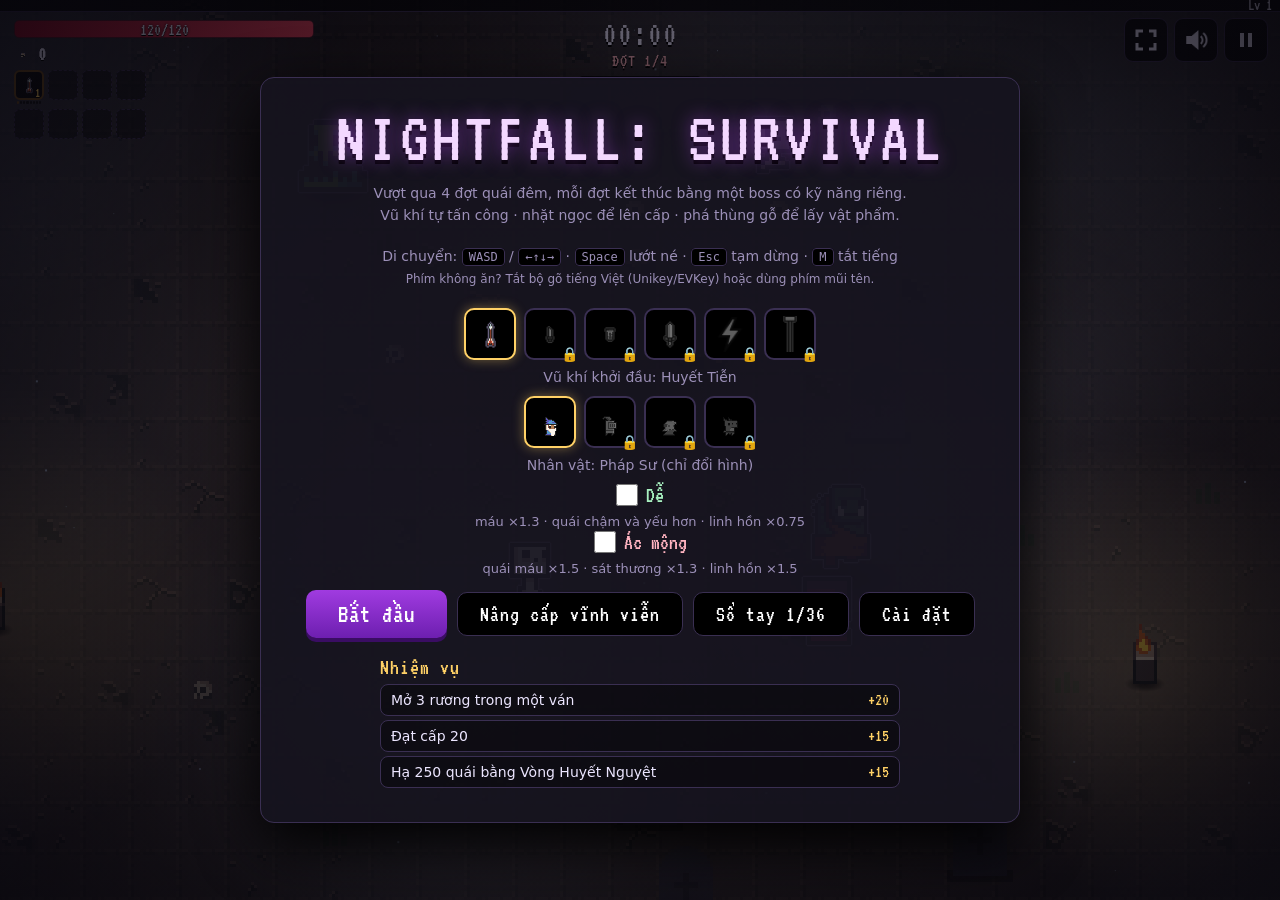
<file: index.html>
<!doctype html>
<html lang="vi">
<head>
<meta charset="utf-8">
<meta name="viewport" content="width=device-width,initial-scale=1,maximum-scale=1,user-scalable=no,viewport-fit=cover">
<meta name="theme-color" content="#0b0a12">
<title>Nightfall: Survival</title>
<link rel="manifest" href="manifest.webmanifest">
<link rel="icon" href="assets/icon-192.png">
<link rel="apple-touch-icon" href="assets/icon-192.png">
<script>
  // PHIÊN BẢN: đổi MỘT chỗ này sau mỗi lần sửa JS/CSS (thêm ?v=… vào mọi file để trình duyệt không dùng bản cũ)
  window.VER = 'v8h';
  document.write('<link rel="stylesheet" href="css/game.css?v=' + VER + '">');
</script>
</head>
<body>
<canvas id="cv"></canvas>
<div id="lowhp"></div>
<div id="cineTop"></div><div id="cineBot"></div>

<div id="hud">
  <div id="xpbar"><div id="xpfill"></div><div id="lvl">Lv 1</div></div>
  <div id="topleft">
    <div id="hpbar"><div id="hpfill"></div><span id="hpTxt">120/120</span></div>
    <div id="stats"><span class="ico" data-icon="ui_kill"></span><b id="killTxt">0</b></div>
    <div id="owned"><div class="row" id="ownedW"></div><div class="row" id="ownedP"></div></div>
  </div>
  <div id="center">
    <div id="timer">00:00</div>
    <div id="waveTxt">ĐỢT 1/4</div>
    <div id="waveBar"><i id="waveFill"></i></div>
  </div>
  <div id="btns">
    <button class="icon" id="fsBtn" tabindex="-1" title="Toàn màn hình" aria-label="Toàn màn hình"><span class="ico" data-icon="ui_fs"></span></button>
    <button class="icon" id="muteBtn" tabindex="-1" title="Tắt/bật âm (M)" aria-label="Tắt/bật âm"><span class="ico" data-icon="ui_sound"></span></button>
    <button class="icon" id="pauseBtn" tabindex="-1" title="Tạm dừng (Esc)" aria-label="Tạm dừng"><span class="ico" data-icon="ui_pause"></span></button>
  </div>
  <div id="buffs"></div>
  <div id="banner"></div>
  <div id="bossbar"><div class="nm" id="bossName"></div><div class="bar"><div id="bossghost"></div><div id="bossfill"></div></div></div>
  <div id="bossCard"><b></b><i></i><span></span></div>
  <div id="waveCard"><span></span><b></b><i></i></div>
  <div id="combo"><b id="comboN"></b><i id="comboBar"></i></div>
  <div id="toasts" aria-live="polite"></div>
  <div id="fps"></div>
</div>
<div id="joy"><div id="knob"></div></div>
<button id="dashBtn" tabindex="-1" aria-label="Lướt né"><span>LƯỚT</span></button>

<div class="overlay show" id="menu">
  <div class="panel">
    <h1 class="intro">NIGHTFALL: SURVIVAL</h1>
    <p class="sub">Vượt qua 4 đợt quái đêm, mỗi đợt kết thúc bằng một boss có kỹ năng riêng.<br>
      Vũ khí tự tấn công · nhặt ngọc để lên cấp · phá thùng gỗ để lấy vật phẩm.</p>
    <p class="sub kbd-hint">Di chuyển: <kbd>WASD</kbd> / <kbd>←↑↓→</kbd> · <kbd>Space</kbd> lướt né · <kbd>Esc</kbd> tạm dừng · <kbd>M</kbd> tắt tiếng<br>
      <small>Phím không ăn? Tắt bộ gõ tiếng Việt (Unikey/EVKey) hoặc dùng phím mũi tên.</small></p>
    <p class="sub touch-hint">Kéo ngón tay trên màn hình để di chuyển. Nút tròn bên phải để lướt né.</p>
    <div class="startpick" id="startPick" role="radiogroup" aria-label="Vũ khí khởi đầu"></div>
    <p class="sub hint" id="startHint" aria-live="polite"></p>
    <div class="startpick" id="skinPick" role="radiogroup" aria-label="Nhân vật"></div>
    <p class="sub hint" id="skinHint" aria-live="polite"></p>
    <label class="nmtoggle easy" id="easyWrap"><input type="checkbox" id="optEasy"> <span>Dễ</span> <small>máu ×1.3 · quái chậm và yếu hơn · linh hồn ×0.75</small></label>
    <label class="nmtoggle" id="nmWrap" hidden><input type="checkbox" id="optNm"> <span>Ác mộng</span> <small>quái máu ×1.5 · sát thương ×1.3 · linh hồn ×1.5</small></label>
    <div class="menubtns"><button class="btn" id="startBtn">Bắt đầu</button><button class="btn ghost" id="metaBtn">Nâng cấp vĩnh viễn</button><button class="btn ghost" id="bookBtn">Sổ tay</button><button class="btn ghost" id="setBtn">Cài đặt</button></div>
    <p class="sub souls" id="soulTxt"></p>
    <div class="missions" id="mList" aria-label="Nhiệm vụ"></div>
    <p class="sub" id="bestTxt" style="margin-bottom:0"></p>
  </div>
</div>

<div class="overlay" id="settings">
  <div class="panel">
    <h2>Cài đặt</h2>
    <div id="setBody"></div>
    <div class="menubtns"><button class="btn ghost" id="setBack">Quay lại</button></div>
  </div>
</div>

<div class="overlay" id="meta">
  <div class="panel wide">
    <h2>Nâng cấp vĩnh viễn</h2>
    <p class="sub souls">Linh hồn: <b id="mSouls">0</b></p>
    <div class="metagrid" id="metaGrid"></div>
    <div class="menubtns"><button class="btn ghost" id="metaBack">Quay lại</button><button class="linkbtn" id="metaReset" type="button">Đặt lại</button></div>
  </div>
</div>

<div class="overlay" id="chestCere" aria-live="polite">
  <div class="cere">
    <div class="beam"></div>
    <canvas id="cereCv" width="96" height="96"></canvas>
    <div class="slots" id="cereSlots"></div>
    <h2>Rương báu!</h2>
    <p class="sub">Bấm phím bất kỳ hoặc chạm để bỏ qua</p>
  </div>
</div>

<div class="overlay" id="book">
  <div class="panel wide">
    <h2>Sổ tay</h2>
    <p class="sub" id="bookCount"></p>
    <div id="bookGrid" class="bookgrid"></div>
    <div class="menubtns"><button class="btn ghost" id="bookBack">Quay lại</button></div>
  </div>
</div>

<div class="overlay" id="levelup">
  <div class="panel">
    <h2 id="luTitle">Lên cấp!</h2>
    <p class="sub kbd-hint" style="margin:0">Chọn một nâng cấp (phím <kbd>1</kbd> <kbd>2</kbd> <kbd>3</kbd> · <kbd>R</kbd> đổi thẻ)</p>
    <div class="cards" id="cards"></div>
    <button class="btn ghost" id="rerollBtn">Đổi thẻ (2)</button>
  </div>
</div>

<div class="overlay" id="paused">
  <div class="panel wide">
    <h2>Tạm dừng</h2>
    <p class="sub kbd-hint">Nhấn <kbd>Esc</kbd> để chơi tiếp</p>
    <div class="pausegrid">
      <section><h3>Trang bị</h3><div id="pEquip" class="equip"></div></section>
      <section><h3>Chỉ số</h3><dl id="pStats" class="statlist"></dl></section>
      <section class="wide"><h3>Nhiệm vụ</h3><div id="pMissions" class="missions"></div></section>
      <section class="wide"><div id="pDmg" class="dmglist"></div></section>
      <section id="optBox"><h3>Cài đặt</h3>
        <label class="opt vol">Nhạc <input type="range" id="optMusic" min="0" max="100" step="5"> <output id="optMusicV"></output></label>
        <label class="opt vol">Hiệu ứng <input type="range" id="optSfx" min="0" max="100" step="5"> <output id="optSfxV"></output></label>
        <label class="opt vol">Độ đậm hiệu ứng <input type="range" id="optFx" min="40" max="100" step="10"> <output id="optFxV"></output></label>
        <label class="opt"><input type="checkbox" id="optShake"> Rung màn hình</label>
        <label class="opt"><input type="checkbox" id="optDmgNum"> Số sát thương</label>
        <label class="opt"><input type="checkbox" id="optNoFlash"> Giảm loé màn</label>
        <label class="opt"><input type="checkbox" id="optClear"> Dễ nhìn (viền trắng vùng nguy hiểm)</label>
        <label class="opt"><input type="checkbox" id="optBig"> Chữ lớn</label>
        <label class="opt"><input type="checkbox" id="optLight"> Ánh sáng đêm</label>
      </section>
    </div>
    <button class="btn" id="resumeBtn">Chơi tiếp</button>
  </div>
</div>

<div class="overlay" id="over">
  <div class="panel endp" id="overPanel">
    <h2 id="overTitle" class="stg" data-k="title">Bạn đã gục ngã</h2>
    <div id="rGoals" class="goals stg" data-k="goals"></div>
    <div id="rTimeline" class="timeline stg" data-k="timeline"></div>
    <div class="result stg" data-k="stats">
      <div id="sWave"><b id="rWave">1</b><span>Đợt</span><small></small></div>
      <div id="sTime"><b id="rTime">0:00</b><span>Thời gian</span><small></small></div>
      <div id="sLvl"><b id="rLvl">1</b><span>Cấp</span><small></small></div>
      <div id="sKills"><b id="rKills">0</b><span>Quái hạ</span><small></small></div>
    </div>
    <div id="rDmg" class="dmglist stg" data-k="dmg"></div>
    <div class="stg" data-k="souls">
      <p class="souls gain" id="rSouls" aria-live="polite"></p>
      <p class="sub unlock" id="rUnlock"></p>
      <p class="sub" id="rBest"></p>
    </div>
    <div class="menubtns stg" data-k="btns"><button class="btn" id="againBtn">Chơi lại <kbd class="kbd-hint">R</kbd></button><button class="btn ghost" id="endlessBtn" hidden>Tiếp tục (vô tận)</button><button class="btn ghost" id="menuBtn">Menu</button></div>
  </div>
</div>

<script>
  // Thứ tự nạp quan trọng (script thường, dùng chung phạm vi toàn cục). document.write giữ đúng thứ tự, chạy cả trên file://
  for (const f of ['util', 'atlas', 'fx-atlas', 'data', 'audio', 'render', 'game', 'input', 'icons', 'ui-hud', 'ui-menu', 'ui-cards', 'ui-end', 'ui'])
    document.write('<script src="js/' + f + '.js?v=' + VER + '"><\/script>');
</script>
</body>
</html>
</file>
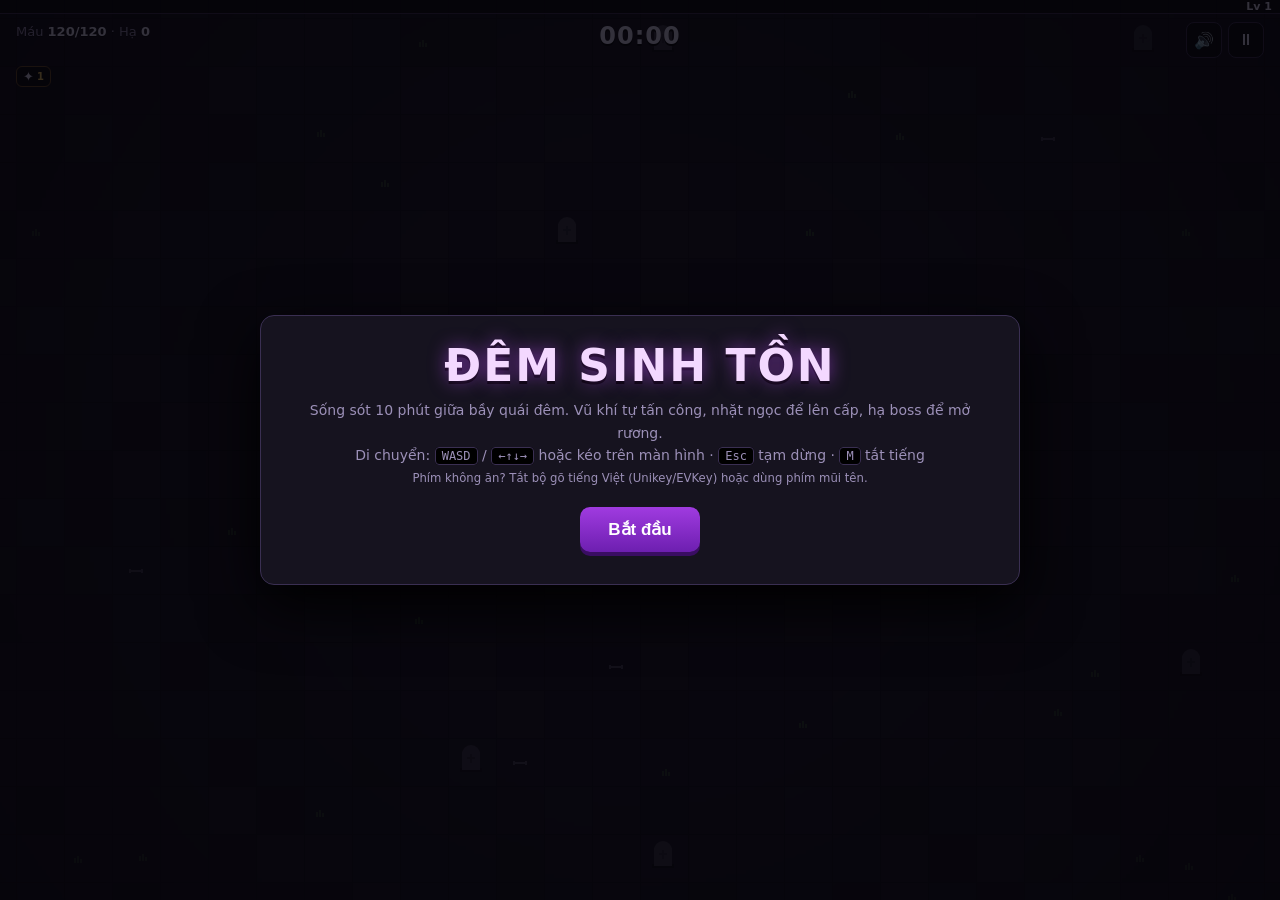
<file: index.backup-g0.html>
<!doctype html>
<html lang="vi">
<head>
<meta charset="utf-8">
<meta name="viewport" content="width=device-width,initial-scale=1,maximum-scale=1,user-scalable=no">
<title>Đêm Sinh Tồn</title>
<style>
:root{
  --bg:#0b0a12; --panel:#16131f; --card:#1f1a2c; --line:#3a2f52;
  --text:#ece6ff; --muted:#9c90b8; --accent:#c04dff; --hp:#e0405a; --xp:#4dc3ff; --gold:#ffd166;
}
*{box-sizing:border-box;margin:0;padding:0}
html,body{height:100%;background:var(--bg);color:var(--text);font-family:system-ui,"Segoe UI",Roboto,sans-serif;overflow:hidden;touch-action:none;user-select:none;-webkit-user-select:none}
canvas{display:block;position:fixed;inset:0;width:100vw;height:100vh}
#hud{position:fixed;inset:0;pointer-events:none;z-index:2}
#xpbar{position:absolute;top:0;left:0;right:0;height:14px;background:#000b;border-bottom:1px solid var(--line)}
#xpfill{height:100%;width:0;background:linear-gradient(90deg,#2a6cff,var(--xp));transition:width .1s}
#lvl{position:absolute;top:0;right:8px;font-size:11px;line-height:14px;font-weight:700;text-shadow:0 1px 0 #000}
#timer{position:absolute;top:22px;left:50%;transform:translateX(-50%);font-size:24px;font-weight:800;letter-spacing:1px;text-shadow:0 2px 0 #000;font-variant-numeric:tabular-nums}
#stats{position:absolute;top:22px;left:16px;font-size:13px;color:var(--muted);line-height:1.5;text-shadow:0 1px 0 #000}
#stats b{color:var(--text);font-variant-numeric:tabular-nums}
#owned{position:absolute;top:66px;left:16px;display:flex;flex-direction:column;gap:4px}
#owned .row{display:flex;flex-wrap:wrap;gap:4px;max-width:60vw}
.chip{display:inline-flex;align-items:center;gap:3px;background:#000a;border:1px solid var(--line);border-radius:6px;padding:2px 6px;font-size:13px}
.chip.w{border-color:#6d4a20}
.chip i{font-style:normal;font-size:10px;color:var(--gold);font-weight:700}
#fps{position:absolute;bottom:8px;left:8px;font-size:11px;color:var(--muted);display:none}
#btns{position:absolute;top:22px;right:16px;display:flex;gap:6px;pointer-events:auto}
.icon{width:36px;height:36px;border-radius:8px;border:1px solid var(--line);background:#000a;color:var(--text);font-size:16px;cursor:pointer}
.icon:hover{border-color:var(--accent)}
#bossbar{position:absolute;bottom:26px;left:50%;transform:translateX(-50%);width:min(440px,80vw);display:none;text-align:center}
#bossbar .nm{font-size:13px;font-weight:800;letter-spacing:1px;color:#ff8da0;text-shadow:0 1px 0 #000;margin-bottom:4px}
#bossbar .bar{height:10px;background:#000c;border:1px solid #5a1a2e;border-radius:6px;overflow:hidden}
#bossfill{height:100%;width:100%;background:linear-gradient(90deg,#8a1030,#ff3b5c)}
#banner{position:absolute;top:28%;left:0;right:0;text-align:center;font-size:clamp(20px,4.5vw,34px);font-weight:900;letter-spacing:2px;color:#ffd6de;text-shadow:0 0 18px #ff2a5088,0 3px 0 #000;opacity:0;padding:0 16px}
#banner.show{animation:bannerA 2.4s ease forwards}
@keyframes bannerA{0%{opacity:0;transform:scale(1.25)}12%{opacity:1;transform:scale(1)}75%{opacity:1}100%{opacity:0}}
.overlay{position:fixed;inset:0;display:none;align-items:center;justify-content:center;background:#05040acc;padding:16px;z-index:5}
.overlay.show{display:flex}
.panel{background:var(--panel);border:1px solid var(--line);border-radius:14px;padding:24px;max-width:760px;width:100%;max-height:100%;overflow:auto;text-align:center;box-shadow:0 20px 60px #000}
h1{font-size:clamp(28px,6vw,44px);letter-spacing:2px;color:#f3d8ff;text-shadow:0 0 18px #c04dff88,0 3px 0 #000}
h2{font-size:26px;margin-bottom:4px}
.sub{color:var(--muted);margin:8px 0 18px;line-height:1.6;font-size:14px}
kbd{background:#000;border:1px solid var(--line);border-radius:4px;padding:1px 6px;font-size:12px}
.btn{display:inline-block;background:linear-gradient(180deg,#a03be0,#6d1fb0);color:#fff;border:0;border-radius:10px;padding:12px 28px;font-size:17px;font-weight:700;cursor:pointer;box-shadow:0 4px 0 #3a0d63}
.btn:hover{filter:brightness(1.15)}
.btn:active{transform:translateY(2px);box-shadow:0 2px 0 #3a0d63}
.cards{display:grid;grid-template-columns:repeat(auto-fit,minmax(190px,1fr));gap:12px;margin-top:16px}
.card{background:var(--card);border:2px solid var(--line);border-radius:12px;padding:16px;cursor:pointer;text-align:left;color:var(--text);font:inherit;transition:transform .1s,border-color .1s}
.card:hover,.card:focus-visible{border-color:var(--accent);transform:translateY(-3px);outline:none}
.card.weapon{border-color:#5a3d1c}
.card.weapon:hover,.card.weapon:focus-visible{border-color:var(--gold)}
.card .top{display:flex;align-items:center;gap:10px;margin-bottom:8px}
.card .ic{width:40px;height:40px;border-radius:10px;background:#000;border:1px solid var(--line);display:grid;place-items:center;font-size:20px}
.card .nm{font-weight:700}
.card .lv{font-size:12px;color:var(--gold)}
.card .lv.new{color:#5cff9d}
.card .ds{font-size:14px;color:var(--muted);line-height:1.45}
.card .key{float:right;font-size:11px;color:var(--muted)}
.result{display:grid;grid-template-columns:repeat(3,1fr);gap:8px;margin:16px 0 20px}
.result div{background:var(--card);border:1px solid var(--line);border-radius:10px;padding:10px}
.result b{display:block;font-size:22px}
.result span{font-size:12px;color:var(--muted)}
#joy{position:fixed;width:120px;height:120px;margin:-60px 0 0 -60px;border-radius:50%;border:2px solid #ffffff30;background:#ffffff0d;display:none;pointer-events:none;z-index:3}
#knob{position:absolute;left:50%;top:50%;width:48px;height:48px;margin:-24px 0 0 -24px;border-radius:50%;background:#ffffff40}
@media (max-width:520px){#stats{font-size:12px}#timer{font-size:20px;top:20px}#owned{top:60px}}
</style>
</head>
<body>
<canvas id="cv"></canvas>

<div id="hud">
  <div id="xpbar"><div id="xpfill"></div><div id="lvl">Lv 1</div></div>
  <div id="timer">00:00</div>
  <div id="stats">Máu <b id="hpTxt">100</b> · Hạ <b id="killTxt">0</b></div>
  <div id="owned"><div class="row" id="ownedW"></div><div class="row" id="ownedP"></div></div>
  <div id="btns">
    <button class="icon" id="muteBtn" tabindex="-1" title="Tắt/bật âm (M)">🔊</button>
    <button class="icon" id="pauseBtn" tabindex="-1" title="Tạm dừng (Esc)">⏸</button>
  </div>
  <div id="banner"></div>
  <div id="bossbar"><div class="nm" id="bossName">CHÚA TỂ BÓNG ĐÊM</div><div class="bar"><div id="bossfill"></div></div></div>
  <div id="fps"></div>
</div>
<div id="joy"><div id="knob"></div></div>

<div class="overlay show" id="menu">
  <div class="panel">
    <h1>ĐÊM SINH TỒN</h1>
    <p class="sub">Sống sót 10 phút giữa bầy quái đêm. Vũ khí tự tấn công, nhặt ngọc để lên cấp, hạ boss để mở rương.<br>
      Di chuyển: <kbd>WASD</kbd> / <kbd>←↑↓→</kbd> hoặc kéo trên màn hình · <kbd>Esc</kbd> tạm dừng · <kbd>M</kbd> tắt tiếng<br>
      <small>Phím không ăn? Tắt bộ gõ tiếng Việt (Unikey/EVKey) hoặc dùng phím mũi tên.</small></p>
    <button class="btn" id="startBtn">Bắt đầu</button>
    <p class="sub" id="bestTxt" style="margin-bottom:0"></p>
  </div>
</div>

<div class="overlay" id="levelup">
  <div class="panel">
    <h2 id="luTitle">Lên cấp!</h2>
    <p class="sub" style="margin:0">Chọn một nâng cấp (phím <kbd>1</kbd> <kbd>2</kbd> <kbd>3</kbd>)</p>
    <div class="cards" id="cards"></div>
  </div>
</div>

<div class="overlay" id="paused">
  <div class="panel" style="max-width:360px">
    <h2>Tạm dừng</h2>
    <p class="sub">Nhấn <kbd>Esc</kbd> để chơi tiếp</p>
    <button class="btn" id="resumeBtn">Chơi tiếp</button>
  </div>
</div>

<div class="overlay" id="over">
  <div class="panel" style="max-width:480px">
    <h2 id="overTitle">Bạn đã gục ngã</h2>
    <div class="result">
      <div><b id="rTime">0:00</b><span>Sống sót</span></div>
      <div><b id="rLvl">1</b><span>Cấp</span></div>
      <div><b id="rKills">0</b><span>Quái hạ</span></div>
    </div>
    <p class="sub" id="rBest"></p>
    <button class="btn" id="againBtn">Chơi lại</button>
  </div>
</div>

<script>
'use strict';
/* =========================================================
   CẤU HÌNH & DỮ LIỆU  (chỉnh cân bằng game ở đây)
   ========================================================= */
const CFG = {
  player: { hp: 120, speed: 150, radius: 12, iframe: 0.6, magnet: 100 },
  spawn: { maxEnemies: 450, ringPad: 80 },
  hpScalePerMin: 0.35,   // máu quái +35% mỗi phút
  dmgScalePerMin: 0.10,  // sát thương quái +10% mỗi phút
  xpFor: l => Math.floor(2 + l * 2.5 + l * l * 0.3),
  winTime: 600,          // sống đủ 10 phút là thắng
  heartChance: 0.015,    // tỉ lệ rơi tim hồi máu
  gemCap: 400, textCap: 160, partCap: 700,
  step: 1 / 60, grid: 64, tile: 48,
};

/* Manifest asset cho v2: điền vào là sprite tự thay hình vẽ code.
   Ví dụ: player: { src:'assets/sprites/player.png', fw:16, fh:16, frames:4, fps:8, scale:2 } */
const ASSETS = {};

const ENEMIES = {
  bat:      { hp: 5,   speed: 105, dmg: 6,  r: 9,  xp: 1, mass: 0.6, color: '#8a62b4' },
  slime:    { hp: 14,  speed: 50,  dmg: 9,  r: 12, xp: 2, mass: 1.4, color: '#4fbf5a' },
  skeleton: { hp: 26,  speed: 72,  dmg: 12, r: 11, xp: 3, mass: 1.0, color: '#e8e2d0' },
  ghost:    { hp: 18,  speed: 62,  dmg: 8,  r: 11, xp: 4, mass: 0.8, color: '#9fd8ff', cap: 6, ranged: { range: 200, cd: 3.4, speed: 150, dmg: 6 } },
  golem:    { hp: 95,  speed: 38,  dmg: 14, r: 18, xp: 8, mass: 4,   color: '#8a7a68' },
  boss:     { hp: 450, speed: 58,  dmg: 20, r: 28, xp: 0, mass: 25,  color: '#d0304a', boss: true, shot: { n: 12, speed: 135, dmg: 9, cd: 3.6, cdRage: 2.6 } },
};

const WAVES = [
  { t: 0,   rate: 0.7, mix: { bat: 1 } },
  { t: 20,  rate: 1.1, mix: { bat: 3, slime: 1 } },
  { t: 50,  rate: 1.7, mix: { bat: 2, slime: 2 } },
  { t: 90,  rate: 2.2, mix: { bat: 2, slime: 2, skeleton: 1 } },
  { t: 120, rate: 2.8, mix: { bat: 2, slime: 2, skeleton: 2, ghost: 1 } },
  { t: 180, rate: 3.6, mix: { bat: 2, slime: 1, skeleton: 3, ghost: 1, golem: 1 } },
  { t: 240, rate: 4.3, mix: { bat: 2, skeleton: 3, ghost: 2, golem: 1 } },
  { t: 330, rate: 5.2, mix: { bat: 3, slime: 1, skeleton: 3, ghost: 2, golem: 2 } },
  { t: 420, rate: 6.2, mix: { bat: 3, skeleton: 4, ghost: 2, golem: 2 } },
  { t: 510, rate: 7.5, mix: { bat: 4, skeleton: 4, ghost: 3, golem: 3 } },
];

const EVENTS = [
  { t: 75,  kind: 'swarm',  type: 'bat',      n: 25, msg: 'Bầy dơi kéo đến!' },
  { t: 150, kind: 'boss',                             msg: 'Chúa Tể Bóng Đêm xuất hiện!' },
  { t: 210, kind: 'circle', type: 'slime',    n: 36, msg: 'Bị bao vây!' },
  { t: 270, kind: 'swarm',  type: 'bat',      n: 45, msg: 'Bầy dơi kéo đến!' },
  { t: 300, kind: 'boss',                             msg: 'Chúa Tể Bóng Đêm trở lại!' },
  { t: 360, kind: 'circle', type: 'skeleton', n: 40, msg: 'Bị bao vây!' },
  { t: 400, kind: 'swarm',  type: 'skeleton', n: 50, msg: 'Đội quân xương trỗi dậy!' },
  { t: 450, kind: 'boss',                             msg: 'Chúa Tể Bóng Đêm nổi giận!' },
  { t: 500, kind: 'circle', type: 'golem',    n: 24, msg: 'Vòng vây đá!' },
  { t: 540, kind: 'swarm',  type: 'bat',      n: 80, msg: 'Màn đêm cuối cùng!' },
  { t: 570, kind: 'boss',                             msg: 'Trận chiến cuối!' },
];

/* ---------- Vũ khí: mỗi vũ khí có base, 7 cấp nâng và hàm update ---------- */
const WEAPONS = {
  bolt: {
    name: 'Huyết Tiễn', icon: '✦', desc: 'Bắn tiễn vào quái gần nhất',
    base: { dmg: 8, cd: 0.7, count: 1, pierce: 1, speed: 420, life: 1.3, r: 5, range: 520 },
    levels: [
      { d: '+1 tiễn',                        f: s => s.count++ },
      { d: '+40% sát thương',                f: s => s.dmg *= 1.4 },
      { d: 'Xuyên thêm 1 quái',              f: s => s.pierce++ },
      { d: '+1 tiễn',                        f: s => s.count++ },
      { d: '-20% hồi chiêu',                 f: s => s.cd *= 0.8 },
      { d: '+40% sát thương, bay nhanh hơn', f: s => { s.dmg *= 1.4; s.speed *= 1.2; } },
      { d: '+1 tiễn, xuyên thêm 1',          f: s => { s.count++; s.pierce++; } },
    ],
    update(w, p, dt) {
      w.timer -= dt; if (w.timer > 0) return;
      const targets = nearestEnemies(p.x, p.y, w.count, w.range);
      if (!targets.length) { w.timer = 0.1; return; }
      w.timer = w.cd * p.mCd;
      for (let i = 0; i < w.count; i++) {
        const t = targets[i % targets.length], extra = Math.floor(i / targets.length);
        const ang = Math.atan2(t.y - p.y, t.x - p.x) + (extra ? (extra % 2 ? 1 : -1) * Math.ceil(extra / 2) * 0.18 : 0);
        fireBullet('bolt', p.x, p.y - 4, ang, w.speed, w.life, w.dmg * p.mDmg, w.pierce, w.r * Math.sqrt(p.mArea), 1);
      }
      SFX.play('shoot');
    },
  },
  orbit: {
    name: 'Vòng Huyết Nguyệt', icon: '◐', desc: 'Cầu máu xoay quanh người, chém quái chạm phải',
    base: { dmg: 6, count: 2, radius: 62, spin: 3, r: 8, hitCd: 0.45, ang: 0 },
    levels: [
      { d: '+1 cầu',                          f: s => s.count++ },
      { d: '+30% sát thương',                 f: s => s.dmg *= 1.3 },
      { d: '+20% bán kính và tốc độ xoay',    f: s => { s.radius *= 1.2; s.spin *= 1.2; } },
      { d: '+1 cầu',                          f: s => s.count++ },
      { d: '+30% sát thương',                 f: s => s.dmg *= 1.3 },
      { d: '+1 cầu',                          f: s => s.count++ },
      { d: '+40% sát thương, xoay nhanh hơn', f: s => { s.dmg *= 1.4; s.spin *= 1.25; } },
    ],
    update(w, p, dt) {
      w.ang += w.spin * dt;
      const R = w.radius * p.mArea, r = w.r * Math.sqrt(p.mArea);
      for (let i = 0; i < w.count; i++) {
        const a = w.ang + i * TAU / w.count, ox = p.x + Math.cos(a) * R, oy = p.y + Math.sin(a) * R;
        G.grid.query(ox, oy, r + 30, tmp);
        for (let j = 0; j < tmp.length; j++) {
          const e = tmp[j];
          if (e.dead || e.orbCd > 0) continue;
          const rr = e.r + r;
          if ((e.x - ox) ** 2 + (e.y - oy) ** 2 < rr * rr) {
            e.orbCd = w.hitCd; hitEnemy(e, w.dmg * p.mDmg, e.x - p.x, e.y - p.y, 0.7); SFX.play('orb');
          }
        }
      }
    },
  },
  lightning: {
    name: 'Lôi Phạt', icon: '⚡', desc: 'Sét đánh ngẫu nhiên vào quái, gây sát thương vùng',
    base: { dmg: 14, cd: 2.2, count: 1, aoe: 32 },
    levels: [
      { d: '+1 tia sét',      f: s => s.count++ },
      { d: '+30% sát thương', f: s => s.dmg *= 1.3 },
      { d: '-15% hồi chiêu',  f: s => s.cd *= 0.85 },
      { d: '+1 tia sét',      f: s => s.count++ },
      { d: '+40% vùng nổ',    f: s => s.aoe *= 1.4 },
      { d: '+1 tia sét',      f: s => s.count++ },
      { d: '+50% sát thương', f: s => s.dmg *= 1.5 },
    ],
    update(w, p, dt) {
      w.timer -= dt; if (w.timer > 0) return;
      const cands = lightCands; cands.length = 0;
      for (const e of G.enemies.items) if (!e.dead && Math.abs(e.x - p.x) < W / 2 && Math.abs(e.y - p.y) < H / 2) cands.push(e);
      if (!cands.length) { w.timer = 0.2; return; }
      w.timer = w.cd * p.mCd;
      for (let i = 0; i < w.count; i++) {
        const t = cands[Math.floor(Math.random() * cands.length)];
        strike(t.x, t.y, w.dmg * p.mDmg, w.aoe * p.mArea);
      }
    },
  },
  knife: {
    name: 'Dao Bạc', icon: '†', desc: 'Ném dao theo hướng di chuyển, xuyên qua quái',
    base: { dmg: 6, cd: 0.55, count: 1, pierce: 2, speed: 540, life: 0.8, r: 4 },
    levels: [
      { d: '+1 dao',            f: s => s.count++ },
      { d: '+30% sát thương',   f: s => s.dmg *= 1.3 },
      { d: '+1 dao',            f: s => s.count++ },
      { d: 'Xuyên thêm 2 quái', f: s => s.pierce += 2 },
      { d: '-20% hồi chiêu',    f: s => s.cd *= 0.8 },
      { d: '+1 dao',            f: s => s.count++ },
      { d: '+40% sát thương',   f: s => s.dmg *= 1.4 },
    ],
    update(w, p, dt) {
      w.timer -= dt; if (w.timer > 0) return;
      w.timer = w.cd * p.mCd;
      const ang = Math.atan2(p.dirY, p.dirX), nx = -Math.sin(ang), ny = Math.cos(ang);
      for (let i = 0; i < w.count; i++) {
        const off = (i - (w.count - 1) / 2) * 9;
        fireBullet('knife', p.x + nx * off, p.y + ny * off, ang, w.speed, w.life, w.dmg * p.mDmg, w.pierce, w.r, 0.5);
      }
      SFX.play('knife');
    },
  },
  aura: {
    name: 'Hào Quang Độc', icon: '☣', desc: 'Vùng độc quanh người, gây sát thương liên tục',
    base: { dmg: 3, radius: 55, tick: 0.5, slow: 0.1, pulse: 0 },
    levels: [
      { d: '+20% bán kính',                 f: s => s.radius *= 1.2 },
      { d: '+2 sát thương',                 f: s => s.dmg += 2 },
      { d: 'Gây sát thương nhanh hơn 15%',  f: s => s.tick *= 0.85 },
      { d: '+20% bán kính',                 f: s => s.radius *= 1.2 },
      { d: '+3 sát thương',                 f: s => s.dmg += 3 },
      { d: '+20% bán kính',                 f: s => s.radius *= 1.2 },
      { d: 'Làm chậm quái 35%',             f: s => s.slow = 0.35 },
    ],
    update(w, p, dt) { w.pulse += dt; }, // sát thương xử lý trong updateEnemies (tiết kiệm 1 vòng duyệt)
  },
  nova: {
    name: 'Sóng Xung Kích', icon: '◉', desc: 'Định kỳ phát sóng đẩy lùi quái xung quanh',
    base: { dmg: 12, cd: 3.5, maxR: 110, kb: 3.5, count: 1 },
    levels: [
      { d: '+25% bán kính',              f: s => s.maxR *= 1.25 },
      { d: '+30% sát thương',            f: s => s.dmg *= 1.3 },
      { d: '-15% hồi chiêu',             f: s => s.cd *= 0.85 },
      { d: '+25% bán kính',              f: s => s.maxR *= 1.25 },
      { d: '+40% sát thương',            f: s => s.dmg *= 1.4 },
      { d: 'Phát 2 sóng liên tiếp',      f: s => s.count = 2 },
      { d: '+50% sát thương và lực đẩy', f: s => { s.dmg *= 1.5; s.kb *= 1.5; } },
    ],
    update(w, p, dt) {
      w.timer -= dt; if (w.timer > 0) return;
      w.timer = w.cd * p.mCd;
      for (let i = 0; i < w.count; i++) {
        const f = addFx('nova', p.x, p.y, 0.5);
        f.delay = i * 0.25; f.r = 0; f.maxR = w.maxR * p.mArea; f.dmg = w.dmg * p.mDmg; f.kb = w.kb; f.hit.clear(); f.started = false;
      }
    },
  },
};

const PASSIVES = [
  { id: 'might',  name: 'Nộ Huyết',          icon: '⚔', max: 5, desc: () => '+15% sát thương',        apply: p => p.mDmg += 0.15 },
  { id: 'haste',  name: 'Đồng Hồ Cát',       icon: '⌛', max: 5, desc: () => '-8% hồi chiêu',          apply: p => p.mCd *= 0.92 },
  { id: 'area',   name: 'Tinh Thể Hư Không', icon: '✧', max: 5, desc: () => '+10% vùng ảnh hưởng',    apply: p => p.mArea *= 1.1 },
  { id: 'swift',  name: 'Ủng Bóng Đêm',      icon: '»', max: 5, desc: () => '+10% tốc độ chạy',       apply: p => p.speed *= 1.1 },
  { id: 'vital',  name: 'Tim Quỷ',           icon: '♥', max: 5, desc: () => '+20 máu tối đa, hồi 20', apply: p => { p.maxHp += 20; p.hp = Math.min(p.maxHp, p.hp + 20); } },
  { id: 'magnet', name: 'Nam Châm Linh Hồn', icon: '◎', max: 5, desc: () => '+35% bán kính hút ngọc', apply: p => p.magnet *= 1.35 },
  { id: 'armor',  name: 'Giáp Xương',        icon: '◆', max: 5, desc: () => '-1 sát thương nhận vào', apply: p => p.armor += 1 },
  { id: 'regen',  name: 'Máu Bất Tử',        icon: '✚', max: 5, desc: () => '+0.4 máu mỗi giây',      apply: p => p.regen += 0.4 },
];

const UPGRADES = [
  ...Object.entries(WEAPONS).map(([id, w]) => ({
    id, kind: 'weapon', name: w.name, icon: w.icon, max: w.levels.length + 1,
    desc: l => l === 1 ? w.desc : w.levels[l - 2].d,
    apply: (p, l) => { if (l === 1) p.weapons[id] = newWeapon(id); else w.levels[l - 2].f(p.weapons[id]); },
  })),
  ...PASSIVES.map(x => ({ ...x, kind: 'passive' })),
];
const FALLBACK_UPGRADE = { id: 'heal', kind: 'item', name: 'Bình Máu', icon: '❤', max: Infinity, desc: () => 'Hồi 40 máu', apply: p => p.hp = Math.min(p.maxHp, p.hp + 40) };

/* =========================================================
   TIỆN ÍCH
   ========================================================= */
const TAU = Math.PI * 2;
const rand = (a, b) => a + Math.random() * (b - a);
const clamp = (v, a, b) => v < a ? a : v > b ? b : v;
function hash(x, y) {
  let h = (x * 374761393 + y * 668265263) | 0;
  h = Math.imul(h ^ (h >>> 13), 1274126177);
  return (h ^ (h >>> 16)) >>> 0;
}
function pickWeighted(mix) {
  let total = 0; for (const k in mix) total += mix[k];
  let r = Math.random() * total;
  for (const k in mix) { r -= mix[k]; if (r <= 0) return k; }
  return Object.keys(mix)[0];
}
const store = {
  get(k, d) { try { const v = localStorage.getItem(k); return v === null ? d : JSON.parse(v); } catch { return d; } },
  set(k, v) { try { localStorage.setItem(k, JSON.stringify(v)); } catch {} },
};
const fmtTime = t => { const s = Math.floor(t); return String(Math.floor(s / 60)).padStart(2, '0') + ':' + String(s % 60).padStart(2, '0'); };

class Pool {
  constructor(make) { this.make = make; this.items = []; this.free = []; }
  get() { const o = this.free.pop() || this.make(); o.dead = false; this.items.push(o); return o; }
  sweep() {
    const it = this.items; let j = 0;
    for (let i = 0; i < it.length; i++) { const o = it[i]; if (o.dead) this.free.push(o); else it[j++] = o; }
    it.length = j;
  }
  clear() { for (const o of this.items) o.dead = true; this.sweep(); }
}

class Grid {
  constructor(cell) { this.cell = cell; this.map = new Map(); }
  key(cx, cy) { return (cx + 32768) * 65536 + (cy + 32768); }
  reset() {
    if (this.map.size > 4000) this.map.clear();
    else for (const a of this.map.values()) a.length = 0;
  }
  insert(o) {
    const k = this.key(Math.floor(o.x / this.cell), Math.floor(o.y / this.cell));
    let a = this.map.get(k); if (!a) { a = []; this.map.set(k, a); }
    a.push(o);
  }
  query(x, y, r, out) {
    out.length = 0; const c = this.cell;
    const x0 = Math.floor((x - r) / c), x1 = Math.floor((x + r) / c);
    const y0 = Math.floor((y - r) / c), y1 = Math.floor((y + r) / c);
    for (let cx = x0; cx <= x1; cx++) for (let cy = y0; cy <= y1; cy++) {
      const a = this.map.get(this.key(cx, cy));
      if (a) for (let i = 0; i < a.length; i++) out.push(a[i]);
    }
    return out;
  }
}

/* =========================================================
   ASSETS (fallback về hình vẽ code nếu không có sprite)
   ========================================================= */
const Assets = {
  imgs: {},
  load() {
    return Promise.all(Object.entries(ASSETS).map(([id, a]) => new Promise(res => {
      const img = new Image();
      img.onload = () => { this.imgs[id] = img; res(); };
      img.onerror = () => { console.warn('Thiếu asset, dùng hình vẽ code:', id); res(); };
      img.src = a.src;
    })));
  },
  get(id) { const img = this.imgs[id]; return img ? { img, meta: ASSETS[id] } : null; },
};

/* =========================================================
   ÂM THANH (WebAudio, tự sinh — không cần file)
   ========================================================= */
const SFX = {
  ctx: null, master: null, noiseBuf: null, last: {}, muted: store.get('vs_muted', false),
  init() {
    if (this.ctx) { this.ctx.resume(); return; }
    try {
      this.ctx = new (window.AudioContext || window.webkitAudioContext)();
      this.master = this.ctx.createGain(); this.master.gain.value = 0.35; this.master.connect(this.ctx.destination);
      const len = this.ctx.sampleRate; this.noiseBuf = this.ctx.createBuffer(1, len, this.ctx.sampleRate);
      const d = this.noiseBuf.getChannelData(0); for (let i = 0; i < len; i++) d[i] = Math.random() * 2 - 1;
    } catch (e) { this.ctx = null; }
  },
  tone(type, f0, f1, dur, vol, t) {
    const c = this.ctx, o = c.createOscillator(), g = c.createGain();
    o.type = type; o.frequency.setValueAtTime(f0, t); o.frequency.exponentialRampToValueAtTime(Math.max(20, f1), t + dur);
    g.gain.setValueAtTime(vol, t); g.gain.exponentialRampToValueAtTime(0.001, t + dur);
    o.connect(g).connect(this.master); o.start(t); o.stop(t + dur + 0.02);
  },
  noise(dur, vol, freq, t) {
    const c = this.ctx, s = c.createBufferSource(), f = c.createBiquadFilter(), g = c.createGain();
    s.buffer = this.noiseBuf; f.type = 'lowpass'; f.frequency.value = freq;
    g.gain.setValueAtTime(vol, t); g.gain.exponentialRampToValueAtTime(0.001, t + dur);
    s.connect(f).connect(g).connect(this.master); s.start(t); s.stop(t + dur + 0.02);
  },
  arp(notes, step, type, vol, t) { notes.forEach((f, i) => this.tone(type, f, f, step * 1.5, vol, t + i * step)); },
  defs: {
    shoot:   { gap: 0.05, fn: (s, t) => s.tone('square', 900, 300, 0.08, 0.05, t) },
    knife:   { gap: 0.06, fn: (s, t) => { s.noise(0.06, 0.08, 5000, t); s.tone('triangle', 1400, 700, 0.05, 0.04, t); } },
    orb:     { gap: 0.08, fn: (s, t) => s.tone('sine', 700, 480, 0.06, 0.06, t) },
    zap:     { gap: 0.1,  fn: (s, t) => { s.noise(0.25, 0.28, 4000, t); s.tone('sawtooth', 130, 40, 0.25, 0.12, t); } },
    nova:    { gap: 0.2,  fn: (s, t) => { s.tone('sine', 170, 40, 0.4, 0.35, t); s.noise(0.3, 0.12, 700, t); } },
    hit:     { gap: 0.03, fn: (s, t) => s.noise(0.05, 0.13, 2500, t) },
    kill:    { gap: 0.04, fn: (s, t) => { s.noise(0.12, 0.16, 900, t); s.tone('triangle', 220, 60, 0.12, 0.1, t); } },
    gem:     { gap: 0.03, fn: (s, t) => s.tone('sine', rand(1050, 1250), 1800, 0.07, 0.09, t) },
    heal:    { gap: 0.2,  fn: (s, t) => s.arp([660, 880, 1100], 0.06, 'sine', 0.12, t) },
    level:   { gap: 0.2,  fn: (s, t) => s.arp([523, 659, 784, 1047], 0.08, 'square', 0.07, t) },
    select:  { gap: 0.05, fn: (s, t) => s.tone('triangle', 660, 990, 0.1, 0.15, t) },
    chest:   { gap: 0.5,  fn: (s, t) => s.arp([523, 659, 784, 1047, 1319, 1568], 0.07, 'triangle', 0.16, t) },
    eshoot:  { gap: 0.1,  fn: (s, t) => s.tone('square', 520, 240, 0.12, 0.04, t) },
    hurt:    { gap: 0.15, fn: (s, t) => s.tone('sawtooth', 220, 70, 0.18, 0.18, t) },
    boss:    { gap: 2,    fn: (s, t) => { s.tone('sawtooth', 82, 55, 1.4, 0.25, t); s.tone('square', 123, 82, 1.4, 0.1, t); s.noise(1.2, 0.14, 300, t); } },
    bossdie: { gap: 1,    fn: (s, t) => { s.noise(0.9, 0.3, 900, t); s.tone('sawtooth', 220, 30, 0.9, 0.2, t); } },
    death:   { gap: 1,    fn: (s, t) => { s.tone('sawtooth', 300, 40, 0.9, 0.22, t); s.noise(0.6, 0.2, 600, t); } },
    win:     { gap: 2,    fn: (s, t) => s.arp([392, 523, 659, 784, 1047, 784, 1047, 1319], 0.12, 'triangle', 0.18, t) },
  },
  play(name) {
    if (this.muted || !this.ctx) return;
    const d = this.defs[name], t = this.ctx.currentTime;
    if (this.last[name] && t - this.last[name] < d.gap) return;
    this.last[name] = t; d.fn(this, t);
  },
  toggle() { this.muted = !this.muted; store.set('vs_muted', this.muted); updateMuteBtn(); },
};

/* =========================================================
   TRẠNG THÁI GAME
   ========================================================= */
const cv = document.getElementById('cv');
const ctx = cv.getContext('2d');
let W = 0, H = 0, DPR = 1;
function resize() {
  DPR = Math.min(window.devicePixelRatio || 1, 2);
  W = innerWidth; H = innerHeight;
  cv.width = Math.floor(W * DPR); cv.height = Math.floor(H * DPR);
  ctx.setTransform(DPR, 0, 0, DPR, 0, 0);
  ctx.imageSmoothingEnabled = false;
}
addEventListener('resize', () => { resize(); buildVignettes(); });
resize();

const G = {
  state: 'menu', t: 0, kills: 0, level: 1, xp: 0, xpNeed: CFG.xpFor(1), pending: 0, spawnAcc: 0, shake: 0,
  evIdx: 0, boss: null, bossCount: 0, won: false, chestOpen: false, typeCount: {}, stepId: 0,
  player: null,
  enemies: new Pool(() => ({})),
  bullets: new Pool(() => ({ hit: new Set() })),
  shots: new Pool(() => ({})),
  gems: new Pool(() => ({})),
  parts: new Pool(() => ({})),
  fx: new Pool(() => ({ hit: new Set(), pts: [] })),
  texts: new Pool(() => ({})),
  grid: new Grid(CFG.grid),
  best: store.get('vs_best', { time: 0, kills: 0, level: 1 }),
  choices: [],
};
const tmp = [];

function newWeapon(id) { return { id, ...WEAPONS[id].base, timer: 0.3 }; }
function newPlayer() {
  return {
    x: 0, y: 0, r: CFG.player.radius, hp: CFG.player.hp, maxHp: CFG.player.hp,
    speed: CFG.player.speed, magnet: CFG.player.magnet, armor: 0, regen: 0, mDmg: 1, mCd: 1, mArea: 1,
    iframe: 0, hurtT: 0, face: 1, dirX: 1, dirY: 0, moving: false, anim: 0,
    levels: { bolt: 1 },
    weapons: { bolt: newWeapon('bolt') },
  };
}

function resetWorld() {
  for (const k of ['enemies', 'bullets', 'shots', 'gems', 'parts', 'fx', 'texts']) G[k].clear();
  G.player = newPlayer();
  Object.assign(G, { t: 0, kills: 0, level: 1, xp: 0, xpNeed: CFG.xpFor(1), pending: 0, spawnAcc: 0, shake: 0, evIdx: 0, boss: null, bossCount: 0, won: false, chestOpen: false, typeCount: {} });
  renderOwned();
}

/* =========================================================
   INPUT
   ========================================================= */
/* Đọc phím VẬT LÝ (e.code) thay vì ký tự (e.key): bộ gõ tiếng Việt (Telex) biến
   w → ư, a/s/d thành phím dấu hoặc trả key = "Process", nhưng e.code vẫn là KeyW/KeyA...
   Mỗi hướng lưu thứ tự bấm: giữ A rồi bấm D thì D thắng, nhả D lại quay về A. */
const KEY_TO_CODE = {
  w: 'KeyW', a: 'KeyA', s: 'KeyS', d: 'KeyD', p: 'KeyP', m: 'KeyM', f: 'KeyF',
  arrowup: 'ArrowUp', arrowdown: 'ArrowDown', arrowleft: 'ArrowLeft', arrowright: 'ArrowRight',
  escape: 'Escape', enter: 'Enter', ' ': 'Space', '1': 'Digit1', '2': 'Digit2', '3': 'Digit3',
};
const CODE_DIR = {
  KeyW: 'up', ArrowUp: 'up', KeyS: 'down', ArrowDown: 'down',
  KeyA: 'left', ArrowLeft: 'left', KeyD: 'right', ArrowRight: 'right',
};
const held = new Map(); // code -> thứ tự bấm
let pressSeq = 0;
const joy = { active: false, id: null, ox: 0, oy: 0, dx: 0, dy: 0 };
const joyEl = document.getElementById('joy'), knobEl = document.getElementById('knob');

function keyCode(e) { return e.code || KEY_TO_CODE[(e.key || '').toLowerCase()] || ''; }
function releaseAllKeys() { held.clear(); }

addEventListener('keydown', e => {
  const code = keyCode(e);
  if (CODE_DIR[code]) {
    e.preventDefault();
    if (!held.has(code)) held.set(code, ++pressSeq);
    return;
  }
  if (code === 'Space') e.preventDefault();
  if (e.repeat) return;
  if (code === 'Escape' || code === 'KeyP') togglePause();
  else if (code === 'KeyM') SFX.toggle();
  else if (code === 'KeyF') { const el = document.getElementById('fps'); el.style.display = el.style.display === 'block' ? 'none' : 'block'; }
  else if (G.state === 'levelup' && /^(Digit|Numpad)[123]$/.test(code)) { const u = G.choices[+code.slice(-1) - 1]; if (u) choose(u); }
  else if ((G.state === 'menu' || G.state === 'over') && (code === 'Enter' || code === 'Space' || code === 'NumpadEnter')) startGame();
});
addEventListener('keyup', e => held.delete(keyCode(e)));
// Mất focus thì trình duyệt không gửi keyup: phải xả phím để không bị "kẹt" chạy một hướng.
addEventListener('blur', () => { releaseAllKeys(); endJoy(); });
document.addEventListener('visibilitychange', () => { if (document.hidden) { releaseAllKeys(); endJoy(); } });
// Nút đã bấm chuột không giữ focus, để Space/Enter không kích hoạt lại nút đó.
document.addEventListener('click', e => { const b = e.target.closest && e.target.closest('button'); if (b) b.blur(); });

cv.addEventListener('pointerdown', e => {
  if (G.state !== 'play' || joy.active) return;
  joy.active = true; joy.id = e.pointerId; joy.ox = e.clientX; joy.oy = e.clientY; joy.dx = joy.dy = 0;
  try { cv.setPointerCapture(e.pointerId); } catch {}
  joyEl.style.left = e.clientX + 'px'; joyEl.style.top = e.clientY + 'px'; joyEl.style.display = 'block';
  knobEl.style.transform = 'translate(0,0)';
});
cv.addEventListener('pointermove', e => {
  if (!joy.active || e.pointerId !== joy.id) return;
  let dx = (e.clientX - joy.ox) / 50, dy = (e.clientY - joy.oy) / 50;
  const l = Math.hypot(dx, dy); if (l > 1) { dx /= l; dy /= l; }
  joy.dx = dx; joy.dy = dy;
  knobEl.style.transform = `translate(${dx * 36}px,${dy * 36}px)`;
});
function endJoy() { joy.active = false; joy.id = null; joy.dx = joy.dy = 0; joyEl.style.display = 'none'; }
// Nhả ngón ở bất kỳ đâu (kể cả ngoài canvas / ngoài cửa sổ) đều kết thúc joystick.
for (const t of [window, cv]) {
  t.addEventListener('pointerup', e => { if (e.pointerId === joy.id) endJoy(); });
  t.addEventListener('pointercancel', e => { if (e.pointerId === joy.id) endJoy(); });
}
cv.addEventListener('lostpointercapture', e => { if (e.pointerId === joy.id) endJoy(); });

// Lấy hướng mới bấm nhất trong một trục (0 nếu không giữ phím nào)
function axis(negDir, posDir) {
  let negSeq = 0, posSeq = 0;
  for (const [code, seq] of held) {
    const d = CODE_DIR[code];
    if (d === negDir && seq > negSeq) negSeq = seq;
    else if (d === posDir && seq > posSeq) posSeq = seq;
  }
  return negSeq > posSeq ? -1 : posSeq > negSeq ? 1 : 0;
}
const iv = { x: 0, y: 0 }; // dùng lại mỗi bước, không tạo rác
function inputVec() {
  let x = axis('left', 'right'), y = axis('up', 'down');
  if (joy.active) { x += joy.dx; y += joy.dy; }
  const l = Math.hypot(x, y); if (l > 1) { x /= l; y /= l; }
  iv.x = x; iv.y = y;
  return iv;
}

/* =========================================================
   SPAWN & SỰ KIỆN
   ========================================================= */
function currentWave() { let w = WAVES[0]; for (const x of WAVES) if (G.t >= x.t) w = x; return w; }
function ringDist() { return Math.hypot(W, H) / 2 + CFG.spawn.ringPad; }

function spawnEnemy(type, x, y) {
  const def = ENEMIES[type], p = G.player;
  if (x === undefined) { const a = Math.random() * TAU, R = ringDist(); x = p.x + Math.cos(a) * R; y = p.y + Math.sin(a) * R; }
  const min = G.t / 60, hpMul = 1 + min * CFG.hpScalePerMin, dmgMul = 1 + min * CFG.dmgScalePerMin;
  const e = G.enemies.get();
  e.type = type; e.x = x; e.y = y; e.boss = !!def.boss;
  e.r = def.r; e.speed = def.speed * (def.boss ? 1 : rand(0.9, 1.1)); e.mass = def.mass;
  e.maxHp = e.hp = def.hp * hpMul; e.dmg = def.dmg * dmgMul; e.xp = def.xp;
  e.shotDmg = (def.ranged || def.shot) ? (def.ranged || def.shot).dmg * dmgMul : 0;
  e.shootT = def.ranged ? rand(1, def.ranged.cd) : 2.5; e.summonT = 5;
  e.flash = 0; e.kx = 0; e.ky = 0; e.anim = Math.random() * 10; e.face = 1; e.orbCd = 0; e.auraCd = 0;
  return e;
}

function spawn(dt) {
  const w = currentWave();
  G.spawnAcc += w.rate * (1 + G.t / 600) * dt;
  while (G.spawnAcc >= 1) {
    G.spawnAcc--;
    if (G.enemies.items.length >= CFG.spawn.maxEnemies) continue;
    let type = pickWeighted(w.mix);
    const cap = ENEMIES[type].cap; // giới hạn quái bắn xa để không bị "mưa đạn"
    if (cap && (G.typeCount[type] || 0) >= cap + Math.floor(G.t / 120)) type = 'skeleton';
    G.typeCount[type] = (G.typeCount[type] || 0) + 1;
    spawnEnemy(type);
  }
}

function spawnBoss() {
  const e = spawnEnemy('boss');
  e.maxHp = e.hp = e.maxHp * (1 + G.bossCount * 0.5);
  G.bossCount++; G.boss = e; G.shake = 10;
  SFX.play('boss');
}

function runEvents() {
  const p = G.player;
  while (G.evIdx < EVENTS.length && G.t >= EVENTS[G.evIdx].t) {
    const ev = EVENTS[G.evIdx++];
    if (ev.msg) banner(ev.msg);
    if (ev.kind === 'boss') spawnBoss();
    else if (ev.kind === 'circle') {
      const R = Math.max(230, Math.min(W, H) * 0.48);
      for (let i = 0; i < ev.n; i++) { const a = i / ev.n * TAU; spawnEnemy(ev.type, p.x + Math.cos(a) * R, p.y + Math.sin(a) * R); }
    } else if (ev.kind === 'swarm') {
      const a = Math.random() * TAU, R = ringDist(), cx = p.x + Math.cos(a) * R, cy = p.y + Math.sin(a) * R;
      for (let i = 0; i < ev.n; i++) spawnEnemy(ev.type, cx + rand(-70, 70), cy + rand(-70, 70));
    }
  }
}

/* =========================================================
   CẬP NHẬT
   ========================================================= */
function hurtPlayer(dmg) {
  const p = G.player;
  if (p.iframe > 0) return;
  p.hp -= Math.max(1, dmg - p.armor);
  p.iframe = CFG.player.iframe; p.hurtT = 0.3; G.shake = Math.max(G.shake, 6);
  SFX.play('hurt');
}

function enemyShoot(x, y, ang, speed, dmg) {
  const s = G.shots.get();
  s.x = x; s.y = y; s.vx = Math.cos(ang) * speed; s.vy = Math.sin(ang) * speed; s.life = 4; s.dmg = dmg; s.r = 6; s.anim = 0;
}

function updateEnemies(dt) {
  const p = G.player, far = ringDist() * 1.5, kDecay = Math.pow(0.001, dt);
  const aura = p.weapons.aura, auraR = aura ? aura.radius * p.mArea : 0;
  for (const e of G.enemies.items) {
    if (e.dead) continue;
    const def = ENEMIES[e.type];
    let dx = p.x - e.x, dy = p.y - e.y;
    const d = Math.hypot(dx, dy) || 1;
    if (d > far) { // quái bị bỏ xa: đưa lại vòng spawn
      const a = Math.random() * TAU, R = ringDist();
      e.x = p.x + Math.cos(a) * R; e.y = p.y + Math.sin(a) * R; continue;
    }
    e.orbCd -= dt; e.auraCd -= dt;
    let spd = e.speed;
    if (aura && d < auraR + e.r) {
      if (!e.boss) spd *= 1 - aura.slow;
      if (e.auraCd <= 0) { e.auraCd = aura.tick; hitEnemy(e, aura.dmg * p.mDmg, -dx, -dy, 0.15); if (e.dead) continue; }
    }
    let mx = dx / d, my = dy / d;
    if (def.ranged) { // ma: giữ khoảng cách và bắn
      const R = def.ranged.range;
      if (d < R * 0.55) { mx = -mx * 0.5; my = -my * 0.5; } else if (d < R * 0.85) { mx *= 0.15; my *= 0.15; }
      e.shootT -= dt;
      if (e.shootT <= 0 && d < R + 60) { e.shootT = def.ranged.cd * rand(0.8, 1.2); enemyShoot(e.x, e.y, Math.atan2(dy, dx), def.ranged.speed, e.shotDmg); SFX.play('eshoot'); }
    }
    if (e.boss) { // boss: bắn vòng đạn + gọi dơi
      e.shootT -= dt;
      if (e.shootT <= 0) {
        const S = def.shot;
        e.shootT = e.hp < e.maxHp * 0.5 ? S.cdRage : S.cd;
        const off = Math.random() * TAU;
        for (let i = 0; i < S.n; i++) enemyShoot(e.x, e.y, off + i * TAU / S.n, S.speed, e.shotDmg);
        SFX.play('eshoot');
      }
      e.summonT -= dt;
      if (e.summonT <= 0) { e.summonT = 9; for (let i = 0; i < 5; i++) spawnEnemy('bat', e.x + rand(-50, 50), e.y + rand(-50, 50)); }
    }
    // tách quái để không chồng lên nhau
    let sx = 0, sy = 0;
    G.grid.query(e.x, e.y, e.r * 2, tmp);
    for (let i = 0; i < tmp.length; i++) {
      const o = tmp[i]; if (o === e) continue;
      const ox = e.x - o.x, oy = e.y - o.y, sum = e.r + o.r, dd = ox * ox + oy * oy;
      if (dd < sum * sum && dd > 0.01) { const dist = Math.sqrt(dd), push = (sum - dist) / sum * (o.mass / (o.mass + e.mass)) * 2; sx += ox / dist * push; sy += oy / dist * push; }
    }
    e.x += (mx * spd + sx * 80 + e.kx) * dt;
    e.y += (my * spd + sy * 80 + e.ky) * dt;
    e.kx *= kDecay; e.ky *= kDecay;
    e.flash -= dt; e.anim += dt; e.face = dx >= 0 ? 1 : -1;
    if (d < e.r + p.r) hurtPlayer(e.dmg);
  }
}

// n quái gần nhất, sắp xếp chèn trên 2 mảng dùng lại (không tạo rác mỗi lần bắn)
const nearD = [], nearE = [], lightCands = [];
function nearestEnemies(x, y, n, range) {
  nearD.length = 0; nearE.length = 0;
  const r2 = range * range;
  for (const e of G.enemies.items) {
    if (e.dead) continue;
    const d2 = (e.x - x) ** 2 + (e.y - y) ** 2;
    if (d2 > r2) continue;
    let i;
    if (nearE.length < n) { nearD.push(d2); nearE.push(e); i = nearE.length - 1; }
    else if (d2 < nearD[n - 1]) { nearD[n - 1] = d2; nearE[n - 1] = e; i = n - 1; }
    else continue;
    while (i > 0 && nearD[i - 1] > nearD[i]) {
      const td = nearD[i]; nearD[i] = nearD[i - 1]; nearD[i - 1] = td;
      const te = nearE[i]; nearE[i] = nearE[i - 1]; nearE[i - 1] = te;
      i--;
    }
  }
  return nearE;
}

function fireBullet(kind, x, y, ang, speed, life, dmg, pierce, r, kb) {
  const b = G.bullets.get();
  b.kind = kind; b.x = x; b.y = y; b.vx = Math.cos(ang) * speed; b.vy = Math.sin(ang) * speed;
  b.life = life; b.dmg = dmg; b.pierce = pierce; b.r = r; b.kb = kb; b.hit.clear();
}

function strike(x, y, dmg, aoe) {
  const f = addFx('zap', x, y, 0.3);
  f.r = aoe; f.pts.length = 0;
  for (let i = 0; i <= 7; i++) f.pts.push(rand(-14, 14));
  G.grid.query(x, y, aoe + 30, tmp);
  for (let i = 0; i < tmp.length; i++) {
    const e = tmp[i]; if (e.dead) continue;
    const rr = aoe + e.r;
    if ((e.x - x) ** 2 + (e.y - y) ** 2 < rr * rr) hitEnemy(e, dmg, e.x - x, e.y - y, 0.6);
  }
  burst(x, y, '#bfe6ff', 10, 160, 2.5, 0.35);
  G.shake = Math.max(G.shake, 1.5);
  SFX.play('zap');
}

function addText(x, y, txt, color) {
  if (G.texts.items.length >= CFG.textCap) return;
  const t = G.texts.get();
  t.x = x + rand(-4, 4); t.y = y; t.txt = txt; t.life = 0.6; t.color = color || '#fff';
}

function addFx(type, x, y, life) {
  const f = G.fx.get(); f.type = type; f.x = x; f.y = y; f.life = f.max = life; return f;
}

function burst(x, y, color, n, spd = 120, size = 3, life = 0.5) {
  for (let i = 0; i < n; i++) {
    if (G.parts.items.length >= CFG.partCap) return;
    const q = G.parts.get(), a = Math.random() * TAU, v = spd * rand(0.3, 1);
    q.x = x; q.y = y; q.vx = Math.cos(a) * v; q.vy = Math.sin(a) * v;
    q.life = q.max = life * rand(0.6, 1); q.color = color; q.size = size * rand(0.6, 1.3);
  }
}

function dropGem(x, y, v) {
  if (G.gems.items.length >= CFG.gemCap) {
    for (const g of G.gems.items) if (g.kind === 'xp') { g.v += v; return; }
  }
  dropPickup(x, y, 'xp', v);
}
function dropPickup(x, y, kind, v) {
  const g = G.gems.get(); g.kind = kind; g.x = x; g.y = y; g.v = v; g.pulled = false; g.sp = 0; g.anim = Math.random() * 10;
}

function hitEnemy(e, dmg, kx, ky, kb = 1) {
  if (e.dead) return;
  e.hp -= dmg; e.flash = 0.08;
  const l = Math.hypot(kx, ky) || 1; e.kx += kx / l * 90 * kb / e.mass; e.ky += ky / l * 90 * kb / e.mass;
  addText(e.x, e.y - e.r, Math.round(dmg));
  if (e.hp <= 0) killEnemy(e);
  else { SFX.play('hit'); if (G.parts.items.length < CFG.partCap * 0.6) burst(e.x, e.y, ENEMIES[e.type].color, 2, 90, 2, 0.25); }
}

function killEnemy(e) {
  e.dead = true; G.kills++;
  const color = ENEMIES[e.type].color;
  if (e.boss) {
    burst(e.x, e.y, color, 60, 260, 4, 0.9); burst(e.x, e.y, '#ffd166', 30, 200, 3, 0.8);
    dropPickup(e.x, e.y, 'chest', 0);
    if (G.boss === e) G.boss = null;
    G.shake = 12; SFX.play('bossdie');
  } else {
    burst(e.x, e.y, color, e.r > 15 ? 16 : 8, 140, 3, 0.45);
    dropGem(e.x, e.y, e.xp);
    if (Math.random() < CFG.heartChance) dropPickup(e.x + 10, e.y, 'heart', 0);
    SFX.play('kill');
  }
}

function updateBullets(dt) {
  for (const b of G.bullets.items) {
    b.x += b.vx * dt; b.y += b.vy * dt; b.life -= dt;
    if (b.life <= 0) { b.dead = true; continue; }
    G.grid.query(b.x, b.y, b.r + 30, tmp);
    for (let i = 0; i < tmp.length; i++) {
      const e = tmp[i];
      if (e.dead || b.hit.has(e)) continue;
      const rr = e.r + b.r;
      if ((e.x - b.x) ** 2 + (e.y - b.y) ** 2 < rr * rr) {
        hitEnemy(e, b.dmg, b.vx, b.vy, b.kb); b.hit.add(e);
        if (--b.pierce <= 0) { b.dead = true; break; }
      }
    }
  }
}

function updateShots(dt) {
  const p = G.player;
  for (const s of G.shots.items) {
    s.x += s.vx * dt; s.y += s.vy * dt; s.life -= dt; s.anim += dt;
    if (s.life <= 0) { s.dead = true; continue; }
    const rr = s.r + p.r - 3;
    if ((s.x - p.x) ** 2 + (s.y - p.y) ** 2 < rr * rr) { s.dead = true; hurtPlayer(s.dmg); }
  }
}

function updateFx(dt) {
  const p = G.player;
  for (const f of G.fx.items) {
    if (f.type === 'nova') {
      if (f.delay > 0) { f.delay -= dt; continue; }
      if (!f.started) { f.started = true; f.x = p.x; f.y = p.y; SFX.play('nova'); G.shake = Math.max(G.shake, 2.5); }
      if (f.r < f.maxR) {
        f.r = Math.min(f.maxR, f.r + f.maxR / 0.35 * dt);
        G.grid.query(f.x, f.y, f.r + 30, tmp);
        for (let i = 0; i < tmp.length; i++) {
          const e = tmp[i]; if (e.dead || f.hit.has(e)) continue;
          const dd = Math.hypot(e.x - f.x, e.y - f.y);
          if (dd < f.r + e.r) { f.hit.add(e); hitEnemy(e, f.dmg, e.x - f.x, e.y - f.y, f.kb); }
        }
        continue;
      }
    }
    f.life -= dt; if (f.life <= 0) f.dead = true;
  }
}

function addXp(v) {
  G.xp += v;
  while (G.xp >= G.xpNeed) {
    G.xp -= G.xpNeed; G.level++; G.xpNeed = CFG.xpFor(G.level); G.pending++;
    const p = G.player; if (p) { addFx('lvl', p.x, p.y, 0.6); burst(p.x, p.y, '#ffd166', 18, 180, 3, 0.6); }
  }
}

function updateGems(dt) {
  const p = G.player;
  for (const g of G.gems.items) {
    g.anim += dt;
    const dx = p.x - g.x, dy = p.y - g.y, d = Math.hypot(dx, dy) || 1;
    if (!g.pulled && d < p.magnet) { g.pulled = true; g.sp = -60; }
    if (g.pulled) {
      g.sp += 900 * dt;
      const m = Math.min(d, g.sp * dt);
      g.x += dx / d * m; g.y += dy / d * m;
    }
    if (d < p.r + 8) {
      g.dead = true;
      if (g.kind === 'xp') { addXp(g.v); SFX.play('gem'); }
      else if (g.kind === 'heart') { const h = 30; p.hp = Math.min(p.maxHp, p.hp + h); addText(p.x, p.y - 24, '+' + h, '#5cff9d'); burst(p.x, p.y, '#ff6b81', 12, 120, 3, 0.5); SFX.play('heal'); }
      else if (g.kind === 'chest') { G.pending += 2; p.hp = Math.min(p.maxHp, p.hp + p.maxHp * 0.3); burst(g.x, g.y, '#ffd166', 40, 220, 3.5, 0.8); banner('Rương báu: +2 nâng cấp!'); SFX.play('chest'); G.chestOpen = true; }
    }
  }
}

function updateParts(dt) {
  const decay = Math.pow(0.03, dt);
  for (const q of G.parts.items) { q.x += q.vx * dt; q.y += q.vy * dt; q.vx *= decay; q.vy *= decay; q.life -= dt; if (q.life <= 0) q.dead = true; }
}

function updateTexts(dt) {
  for (const t of G.texts.items) { t.life -= dt; t.y -= 30 * dt; if (t.life <= 0) t.dead = true; }
}

function update(dt) {
  snapPrev();
  G.t += dt;
  const p = G.player, v = inputVec();
  p.x += v.x * p.speed * dt; p.y += v.y * p.speed * dt;
  p.moving = !!(v.x || v.y);
  if (p.moving) { p.anim += dt * 10; const l = Math.hypot(v.x, v.y); p.dirX = v.x / l; p.dirY = v.y / l; }
  if (v.x) p.face = v.x > 0 ? 1 : -1;
  p.iframe -= dt; p.hurtT -= dt; G.shake = Math.max(0, G.shake - 30 * dt);
  if (p.regen) p.hp = Math.min(p.maxHp, p.hp + p.regen * dt);

  runEvents();
  const tc = G.typeCount; for (const k in tc) tc[k] = 0;
  for (const e of G.enemies.items) tc[e.type] = (tc[e.type] || 0) + 1;
  spawn(dt);
  G.grid.reset(); for (const e of G.enemies.items) G.grid.insert(e);
  updateEnemies(dt);
  G.grid.reset(); for (const e of G.enemies.items) if (!e.dead) G.grid.insert(e);
  for (const id in p.weapons) WEAPONS[id].update(p.weapons[id], p, dt);
  updateBullets(dt);
  updateShots(dt);
  updateFx(dt);
  updateGems(dt);
  updateParts(dt);
  updateTexts(dt);
  for (const k of ['enemies', 'bullets', 'shots', 'gems', 'parts', 'fx', 'texts']) G[k].sweep();

  if (p.hp <= 0) { p.hp = 0; endRun(false); return; }
  if (G.t >= CFG.winTime) { endRun(true); return; }
  if (G.pending > 0) openLevelUp();
}

/* =========================================================
   VẼ  — draw(entity, kind): sprite nếu có, không thì hình vẽ code
   ========================================================= */
function circle(c, x, y, r) { c.beginPath(); c.arc(x, y, r, 0, TAU); c.fill(); }
function ellipse(c, x, y, rx, ry) { c.beginPath(); c.ellipse(x, y, rx, ry, 0, 0, TAU); c.fill(); }
function poly(c, pts) { c.beginPath(); c.moveTo(pts[0], pts[1]); for (let i = 2; i < pts.length; i += 2) c.lineTo(pts[i], pts[i + 1]); c.closePath(); c.fill(); }
const col = (e, normal) => e.flash > 0 ? '#ffffff' : normal;

const SHAPES = {
  player(c, e) {
    const bob = e.moving ? Math.sin(e.anim) * 1.5 : 0;
    if (e.iframe > 0 && Math.floor(G.t * 20) % 2) c.globalAlpha = 0.45;
    c.fillStyle = '#0007'; ellipse(c, e.x, e.y + 12, 11, 4);
    c.fillStyle = '#4a1f70'; poly(c, [e.x - 11, e.y + 11, e.x + 11, e.y + 11, e.x + 7, e.y - 5 + bob, e.x - 7, e.y - 5 + bob]);
    c.fillStyle = '#7b3fb0'; circle(c, e.x, e.y - 8 + bob, 8.5);
    c.fillStyle = '#f1d9c4'; circle(c, e.x + e.face * 2, e.y - 7 + bob, 5);
    c.fillStyle = '#d0103a';
    c.fillRect(e.x + e.face * 2 - 3, e.y - 8 + bob, 2, 2); c.fillRect(e.x + e.face * 2 + 1, e.y - 8 + bob, 2, 2);
    c.globalAlpha = 1;
  },
  bat(c, e) {
    const flap = Math.sin(e.anim * 16) * 6, y = e.y + Math.sin(e.anim * 4) * 2;
    c.fillStyle = '#0006'; ellipse(c, e.x, e.y + 12, 6, 2);
    c.fillStyle = col(e, '#2e2140');
    poly(c, [e.x - 3, y, e.x - 13, y - 3 - flap, e.x - 9, y + 3]);
    poly(c, [e.x + 3, y, e.x + 13, y - 3 - flap, e.x + 9, y + 3]);
    c.fillStyle = col(e, '#45325e'); circle(c, e.x, y, 5.5);
    c.fillStyle = '#ff3355'; c.fillRect(e.x - 3, y - 2, 2, 2); c.fillRect(e.x + 1, y - 2, 2, 2);
  },
  slime(c, e) {
    const s = Math.sin(e.anim * 6) * 0.12;
    c.fillStyle = '#0006'; ellipse(c, e.x, e.y + 10, 12, 3);
    c.fillStyle = col(e, '#3fae4c'); ellipse(c, e.x, e.y + 2 - s * 6, 12 * (1 + s), 10 * (1 - s));
    c.fillStyle = col(e, '#7be08a'); ellipse(c, e.x - 4, e.y - 3 - s * 6, 3, 2);
    c.fillStyle = '#10301a'; c.fillRect(e.x - 5 + e.face, e.y, 3, 3); c.fillRect(e.x + 2 + e.face, e.y, 3, 3);
  },
  skeleton(c, e) {
    const step = Math.sin(e.anim * 9) * 3;
    c.fillStyle = '#0006'; ellipse(c, e.x, e.y + 13, 8, 3);
    c.fillStyle = col(e, '#cfc7b0');
    c.fillRect(e.x - 4, e.y + 5, 2, 7 + step * 0.5); c.fillRect(e.x + 2, e.y + 5, 2, 7 - step * 0.5);
    c.fillRect(e.x - 5, e.y - 2, 10, 2); c.fillRect(e.x - 4, e.y + 1, 8, 2); c.fillRect(e.x - 1, e.y - 3, 2, 9);
    c.fillStyle = col(e, '#ece6d4'); circle(c, e.x, e.y - 8, 7);
    c.fillStyle = '#1a1020'; c.fillRect(e.x - 4 + e.face, e.y - 10, 3, 3); c.fillRect(e.x + 1 + e.face, e.y - 10, 3, 3);
    c.fillRect(e.x - 2 + e.face, e.y - 5, 4, 1);
  },
  ghost(c, e) {
    const y = e.y + Math.sin(e.anim * 3) * 3, w = Math.sin(e.anim * 8) * 1.5;
    c.fillStyle = '#0005'; ellipse(c, e.x, e.y + 14, 7, 2);
    c.globalAlpha = 0.85;
    c.fillStyle = col(e, '#cfe9ff');
    c.beginPath(); c.arc(e.x, y - 3, 10, Math.PI, 0);
    c.lineTo(e.x + 10, y + 8);
    for (let k = 0; k < 4; k++) c.lineTo(e.x + 10 - (k + 0.5) * 5, y + (k % 2 ? 9 + w : 5 - w));
    c.lineTo(e.x - 10, y + 8); c.closePath(); c.fill();
    c.globalAlpha = 1;
    c.fillStyle = '#1b2440'; ellipse(c, e.x - 4 + e.face * 2, y - 3, 2, 3); ellipse(c, e.x + 3 + e.face * 2, y - 3, 2, 3);
    c.fillRect(e.x - 2 + e.face * 2, y + 2, 3, 2);
  },
  golem(c, e) {
    const step = Math.sin(e.anim * 5) * 2;
    c.fillStyle = '#0007'; ellipse(c, e.x, e.y + 19, 18, 5);
    c.fillStyle = col(e, '#4e443a');
    c.fillRect(e.x - 12, e.y + 8, 8, 10 + step); c.fillRect(e.x + 4, e.y + 8, 8, 10 - step);
    c.fillRect(e.x - 22, e.y - 10 - step, 8, 18); c.fillRect(e.x + 14, e.y - 10 + step, 8, 18);
    c.fillStyle = col(e, '#6d6052'); c.fillRect(e.x - 16, e.y - 14, 32, 26);
    c.fillStyle = col(e, '#7d705f'); c.fillRect(e.x - 9, e.y - 25, 18, 12);
    c.fillStyle = '#3a322a'; c.fillRect(e.x - 8, e.y - 6, 10, 2); c.fillRect(e.x + 2, e.y - 6, 2, 8); c.fillRect(e.x - 12, e.y + 4, 6, 2);
    c.fillStyle = '#ffb030'; c.fillRect(e.x - 6 + e.face * 2, e.y - 21, 4, 3); c.fillRect(e.x + 2 + e.face * 2, e.y - 21, 4, 3);
  },
  boss(c, e) {
    const t = e.anim, bob = Math.sin(t * 3) * 2;
    c.fillStyle = '#0008'; ellipse(c, e.x, e.y + 30, 28, 7);
    c.fillStyle = '#ff204015'; circle(c, e.x, e.y, 44 + Math.sin(t * 4) * 3);
    c.fillStyle = col(e, '#2a0f1e');
    poly(c, [e.x - 30, e.y + 28 + Math.sin(t * 5) * 3, e.x + 30, e.y + 28 + Math.sin(t * 5 + 1) * 3, e.x + 15, e.y - 14 + bob, e.x - 15, e.y - 14 + bob]);
    c.fillStyle = col(e, '#5a1a2e'); c.fillRect(e.x - 12, e.y - 12 + bob, 24, 30);
    c.fillStyle = col(e, '#8a2a40'); c.fillRect(e.x - 2, e.y - 10 + bob, 4, 26);
    c.fillStyle = col(e, '#1a0a10');
    poly(c, [e.x - 9, e.y - 24 + bob, e.x - 20, e.y - 40 + bob, e.x - 5, e.y - 28 + bob]);
    poly(c, [e.x + 9, e.y - 24 + bob, e.x + 20, e.y - 40 + bob, e.x + 5, e.y - 28 + bob]);
    c.fillStyle = col(e, '#d8c8c8'); circle(c, e.x, e.y - 18 + bob, 11);
    c.fillStyle = '#ff2040'; c.fillRect(e.x - 6 + e.face * 2, e.y - 21 + bob, 4, 3); c.fillRect(e.x + 2 + e.face * 2, e.y - 21 + bob, 4, 3);
    c.fillStyle = '#1a0a10'; c.fillRect(e.x - 4 + e.face * 2, e.y - 13 + bob, 8, 2);
  },
  bolt(c, b) {
    c.strokeStyle = '#ff4d8d66'; c.lineWidth = b.r * 1.4; c.lineCap = 'round';
    c.beginPath(); c.moveTo(b.x, b.y); c.lineTo(b.x - b.vx * 0.035, b.y - b.vy * 0.035); c.stroke();
    c.fillStyle = '#ff4d8d'; circle(c, b.x, b.y, b.r);
    c.fillStyle = '#fff'; circle(c, b.x, b.y, b.r * 0.45);
  },
  knife(c, b) {
    c.save(); c.translate(b.x, b.y); c.rotate(Math.atan2(b.vy, b.vx));
    c.fillStyle = '#ffffff30'; c.fillRect(-22, -1, 14, 2);
    c.fillStyle = '#dfe6f0'; poly(c, [-6, -2, 6, -2, 10, 0, 6, 2, -6, 2]);
    c.fillStyle = '#8a5a2a'; c.fillRect(-11, -2, 5, 4);
    c.restore();
  },
  shot(c, s) {
    c.fillStyle = '#b04dff40'; circle(c, s.x, s.y, s.r + 4 + Math.sin(s.anim * 20) * 1.5);
    c.fillStyle = '#c86bff'; circle(c, s.x, s.y, s.r);
    c.fillStyle = '#f4ddff'; circle(c, s.x, s.y, s.r * 0.45);
  },
  xp(c, g) {
    const y = g.y + Math.sin(g.anim * 4) * 1.5, s = g.v >= 5 ? 6.5 : 5;
    c.fillStyle = g.v >= 5 ? '#ff5c7a' : g.v >= 2 ? '#5cff9d' : '#4dc3ff';
    poly(c, [g.x, y - s, g.x + s * 0.7, y, g.x, y + s, g.x - s * 0.7, y]);
    c.fillStyle = '#ffffffaa'; c.fillRect(g.x - 1, y - s + 2, 2, 2);
  },
  heart(c, g) {
    const y = g.y + Math.sin(g.anim * 4) * 1.5, s = 1 + Math.sin(g.anim * 6) * 0.08;
    c.fillStyle = '#ff3b5c30'; circle(c, g.x, y, 12);
    c.fillStyle = '#ff3b5c';
    circle(c, g.x - 3 * s, y - 2, 3.6 * s); circle(c, g.x + 3 * s, y - 2, 3.6 * s);
    poly(c, [g.x - 6.6 * s, y - 1, g.x + 6.6 * s, y - 1, g.x, y + 7 * s]);
  },
  chest(c, g) {
    const y = g.y + Math.sin(g.anim * 3) * 2;
    c.fillStyle = '#ffd16630'; circle(c, g.x, y, 20 + Math.sin(g.anim * 5) * 3);
    c.fillStyle = '#0007'; ellipse(c, g.x, g.y + 12, 12, 3);
    c.fillStyle = '#7a4a1e'; c.fillRect(g.x - 11, y - 5, 22, 14);
    c.fillStyle = '#9a5e26'; c.fillRect(g.x - 12, y - 11, 24, 7);
    c.fillStyle = '#ffd166'; c.fillRect(g.x - 12, y - 5, 24, 2); c.fillRect(g.x - 2, y - 9, 4, 8);
  },
};

function draw(c, e, kind) {
  const a = Assets.get(kind);
  if (a) {
    const m = a.meta, fr = m.frames > 1 ? Math.floor((e.anim || 0) * m.fps) % m.frames : 0;
    const s = m.scale || 2, w = m.fw * s, h = m.fh * s;
    c.save(); c.translate(Math.round(e.x), Math.round(e.y)); if (e.face < 0) c.scale(-1, 1);
    c.drawImage(a.img, fr * m.fw, 0, m.fw, m.fh, -w / 2, -h / 2, w, h);
    c.restore(); return;
  }
  SHAPES[kind](c, e);
}

/* Nền vẽ SẴN một lần thành tấm 32×32 ô rồi lặp theo camera: mỗi khung chỉ còn 4–6 lệnh
   drawImage thay vì ~1000 ô × vài fillRect. Lặp mỗi 1536px nên gần như không nhận ra. */
const GROUND_TILES = 32;
let groundCv = null;
function buildGround() {
  const T = CFG.tile, S = T * GROUND_TILES;
  groundCv = document.createElement('canvas'); groundCv.width = groundCv.height = S;
  const g = groundCv.getContext('2d');
  g.fillStyle = '#14111d'; g.fillRect(0, 0, S, S);
  for (let tx = 0; tx < GROUND_TILES; tx++) for (let ty = 0; ty < GROUND_TILES; ty++) {
    const h = hash(tx, ty), sx = tx * T, sy = ty * T;
    const v = h % 5;
    if (v === 1) { g.fillStyle = '#17131f'; g.fillRect(sx, sy, T, T); }
    else if (v === 2) { g.fillStyle = '#120f19'; g.fillRect(sx, sy, T, T); }
    g.fillStyle = '#0d0b13'; g.fillRect(sx, sy, T, 1); g.fillRect(sx, sy, 1, T);
    const d = (h >>> 8) % 97;
    if (d < 6) { // cỏ khô
      g.fillStyle = '#2a3a2a'; const gx = sx + 10 + (h >>> 3) % 24, gy = sy + 14 + (h >>> 5) % 20;
      g.fillRect(gx, gy, 2, 5); g.fillRect(gx + 3, gy - 2, 2, 7); g.fillRect(gx + 6, gy + 1, 2, 4);
    } else if (d === 7) { // bia mộ
      const gx = sx + 14, gy = sy + 10;
      g.fillStyle = '#0006'; g.fillRect(gx - 2, gy + 20, 22, 4);
      g.fillStyle = '#3b3648'; g.fillRect(gx, gy + 4, 18, 18); circle(g, gx + 9, gy + 6, 9);
      g.fillStyle = '#2a2635'; g.fillRect(gx + 8, gy + 6, 2, 9); g.fillRect(gx + 5, gy + 9, 8, 2);
    } else if (d === 8) { // xương rải rác
      g.fillStyle = '#4a4458'; g.fillRect(sx + 18, sy + 24, 12, 2); g.fillRect(sx + 17, sy + 23, 2, 4); g.fillRect(sx + 29, sy + 23, 2, 4);
    }
  }
}
function drawGround(camX, camY) {
  if (!groundCv) buildGround();
  const S = groundCv.width;
  const ox = -(((camX % S) + S) % S), oy = -(((camY % S) + S) % S);
  for (let x = ox; x < W; x += S) for (let y = oy; y < H; y += S) ctx.drawImage(groundCv, x, y);
}

/* Viền tối và viền đỏ khi bị đánh: vẽ sẵn ở 1/4 độ phân giải khi đổi cỡ cửa sổ. */
let vigDark = null, vigRed = null;
function buildVignettes() {
  const w = Math.max(1, Math.ceil(W / 4)), h = Math.max(1, Math.ceil(H / 4));
  const make = color => {
    const c = document.createElement('canvas'); c.width = w; c.height = h;
    const g = c.getContext('2d');
    const gr = g.createRadialGradient(w / 2, h / 2, Math.min(w, h) * 0.35, w / 2, h / 2, Math.max(w, h) * 0.75);
    gr.addColorStop(0, 'rgba(0,0,0,0)'); gr.addColorStop(1, color);
    g.fillStyle = gr; g.fillRect(0, 0, w, h);
    return c;
  };
  vigDark = make('rgba(0,0,0,0.55)'); vigRed = make('rgba(200,20,50,1)');
}
function drawVignette(hurtT) {
  if (!vigDark) buildVignettes();
  ctx.imageSmoothingEnabled = true;
  if (hurtT > 0) { ctx.globalAlpha = Math.min(1, 0.25 + hurtT); ctx.drawImage(vigRed, 0, 0, W, H); ctx.globalAlpha = 1; }
  else ctx.drawImage(vigDark, 0, 0, W, H);
  ctx.imageSmoothingEnabled = false;
}

/* Hào quang độc: vẽ sẵn theo bán kính, chỉ vẽ lại khi bán kính đổi (lúc nâng cấp). */
const auraCache = { r: 0, cv: null };
function drawAura(p) {
  const w = p.weapons.aura; if (!w) return;
  const R = Math.round(w.radius * p.mArea);
  if (auraCache.r !== R) {
    const c = document.createElement('canvas'); c.width = c.height = R * 2 + 4;
    const g = c.getContext('2d'), m = R + 2;
    const gr = g.createRadialGradient(m, m, R * 0.2, m, m, R);
    gr.addColorStop(0, 'rgba(110,255,140,0.02)'); gr.addColorStop(0.8, 'rgba(110,255,140,0.10)'); gr.addColorStop(1, 'rgba(110,255,140,0.28)');
    g.fillStyle = gr; circle(g, m, m, R);
    g.strokeStyle = 'rgba(140,255,160,0.35)'; g.lineWidth = 1.5; g.beginPath(); g.arc(m, m, R, 0, TAU); g.stroke();
    auraCache.r = R; auraCache.cv = c;
  }
  const s = 1 + Math.sin(w.pulse * 4) * 0.03, size = auraCache.cv.width * s;
  ctx.drawImage(auraCache.cv, p.x - size / 2, p.y - size / 2, size, size);
}

/* Nội suy: logic chạy 60 bước/giây cố định, còn màn hình có thể 75/120/144Hz.
   Khi vẽ, đặt tạm mỗi vật ở vị trí giữa bước trước và bước hiện tại theo `alpha`,
   vẽ xong trả lại vị trí thật. Vật mới sinh trong bước này (chưa có vị trí trước) thì vẽ nguyên. */
const LERP_POOLS = ['enemies', 'bullets', 'shots', 'gems'];
function snapPrev() {
  const s = ++G.stepId, p = G.player;
  p.px = p.x; p.py = p.y; p.ps = s;
  for (const k of LERP_POOLS) for (const o of G[k].items) { o.px = o.x; o.py = o.y; o.ps = s; }
}
function lerpOne(o, a) {
  o.rx = o.x; o.ry = o.y;
  if (o.ps === G.stepId) { o.x = o.px + (o.x - o.px) * a; o.y = o.py + (o.y - o.py) * a; }
}
function lerpIn(a) { lerpOne(G.player, a); for (const k of LERP_POOLS) for (const o of G[k].items) lerpOne(o, a); }
function lerpOut() {
  const p = G.player; p.x = p.rx; p.y = p.ry;
  for (const k of LERP_POOLS) for (const o of G[k].items) { o.x = o.rx; o.y = o.ry; }
}

function drawOrbit(p) {
  const w = p.weapons.orbit; if (!w) return;
  const R = w.radius * p.mArea, r = w.r * Math.sqrt(p.mArea);
  for (let i = 0; i < w.count; i++) {
    const a = w.ang + i * TAU / w.count, x = p.x + Math.cos(a) * R, y = p.y + Math.sin(a) * R;
    ctx.fillStyle = '#ff204030'; circle(ctx, x, y, r + 5);
    ctx.fillStyle = '#e0203f'; circle(ctx, x, y, r);
    ctx.fillStyle = '#ff9aa8'; circle(ctx, x - r * 0.3, y - r * 0.3, r * 0.4);
  }
}

function drawFx() {
  for (const f of G.fx.items) {
    const a = clamp(f.life / f.max, 0, 1);
    if (f.type === 'zap') {
      ctx.globalAlpha = a;
      ctx.strokeStyle = '#7fc8ff'; ctx.lineWidth = 6; ctx.lineCap = 'round'; ctx.lineJoin = 'round';
      const top = f.y - 320;
      ctx.beginPath(); ctx.moveTo(f.x + f.pts[0], top);
      for (let i = 1; i < f.pts.length; i++) ctx.lineTo(f.x + (i === f.pts.length - 1 ? 0 : f.pts[i]), top + (f.y - top) * i / (f.pts.length - 1));
      ctx.stroke(); ctx.strokeStyle = '#ffffff'; ctx.lineWidth = 2; ctx.stroke();
      ctx.fillStyle = '#bfe6ff55'; circle(ctx, f.x, f.y, f.r * (1.2 - a * 0.2));
      ctx.globalAlpha = 1;
    } else if (f.type === 'nova') {
      if (f.delay > 0 || !f.started) continue;
      const fade = f.r < f.maxR ? 1 : a;
      ctx.globalAlpha = fade;
      ctx.strokeStyle = '#7fd4ff'; ctx.lineWidth = 8 * fade + 1; ctx.beginPath(); ctx.arc(f.x, f.y, f.r, 0, TAU); ctx.stroke();
      ctx.strokeStyle = '#ffffff'; ctx.lineWidth = 2; ctx.stroke();
      ctx.globalAlpha = 1;
    } else if (f.type === 'lvl') {
      ctx.globalAlpha = a; ctx.strokeStyle = '#ffd166'; ctx.lineWidth = 4;
      ctx.beginPath(); ctx.arc(f.x, f.y, (1 - a) * 90 + 10, 0, TAU); ctx.stroke(); ctx.globalAlpha = 1;
    }
  }
}

function render(alpha = 1) {
  const interp = alpha < 1 && G.stepId > 0;
  if (interp) lerpIn(alpha);
  try { renderScene(); } finally { if (interp) lerpOut(); }
}

function renderScene() {
  const p = G.player;
  const shx = G.shake ? rand(-G.shake, G.shake) : 0, shy = G.shake ? rand(-G.shake, G.shake) : 0;
  const camX = Math.round(p.x - W / 2 + shx), camY = Math.round(p.y - H / 2 + shy);
  drawGround(camX, camY);

  ctx.save(); ctx.translate(-camX, -camY);
  const x0 = camX - 60, x1 = camX + W + 60, y0 = camY - 60, y1 = camY + H + 60;
  const vis = o => o.x > x0 && o.x < x1 && o.y > y0 && o.y < y1;
  drawAura(p);
  for (const g of G.gems.items) if (vis(g)) draw(ctx, g, g.kind);
  for (const e of G.enemies.items) if (vis(e)) draw(ctx, e, e.type);
  draw(ctx, p, 'player');
  ctx.fillStyle = '#000a'; ctx.fillRect(p.x - 14, p.y + 17, 28, 4);
  ctx.fillStyle = '#e0405a'; ctx.fillRect(p.x - 14, p.y + 17, 28 * clamp(p.hp / p.maxHp, 0, 1), 4);
  drawOrbit(p);
  for (const b of G.bullets.items) if (vis(b)) draw(ctx, b, b.kind);
  for (const s of G.shots.items) if (vis(s)) draw(ctx, s, 'shot');
  for (const q of G.parts.items) {
    if (!vis(q)) continue;
    ctx.globalAlpha = clamp(q.life / q.max, 0, 1); ctx.fillStyle = q.color;
    ctx.fillRect(q.x - q.size / 2, q.y - q.size / 2, q.size, q.size);
  }
  ctx.globalAlpha = 1;
  drawFx();
  // Số sát thương: bóng đổ bằng fillText lệch 1px (rẻ hơn nhiều so với strokeText)
  ctx.font = 'bold 12px system-ui,sans-serif'; ctx.textAlign = 'center';
  for (const t of G.texts.items) {
    if (!vis(t)) continue;
    ctx.globalAlpha = clamp(t.life / 0.4, 0, 1);
    ctx.fillStyle = '#000'; ctx.fillText(t.txt, t.x + 1, t.y + 1);
    ctx.fillStyle = t.color; ctx.fillText(t.txt, t.x, t.y);
  }
  ctx.globalAlpha = 1;
  // chỉ hướng boss khi boss ngoài màn hình
  const b = G.boss;
  if (b && !b.dead && !(b.x > camX && b.x < camX + W && b.y > camY && b.y < camY + H)) {
    const ang = Math.atan2(b.y - p.y, b.x - p.x), rr = Math.min(W, H) / 2 - 30;
    const ax = p.x + Math.cos(ang) * rr, ay = p.y + Math.sin(ang) * rr;
    ctx.save(); ctx.translate(ax, ay); ctx.rotate(ang); ctx.fillStyle = '#ff3b5c';
    poly(ctx, [12, 0, -8, -9, -4, 0, -8, 9]); ctx.restore();
  }
  ctx.restore();

  drawVignette(p.hurtT);
}

/* =========================================================
   HUD & GIAO DIỆN
   ========================================================= */
const $ = id => document.getElementById(id);
const ui = { xpfill: $('xpfill'), lvl: $('lvl'), timer: $('timer'), hp: $('hpTxt'), kill: $('killTxt'), ownedW: $('ownedW'), ownedP: $('ownedP'), fps: $('fps'), bossbar: $('bossbar'), bossfill: $('bossfill'), banner: $('banner') };
let hudCache = '';
function updateHud() {
  const p = G.player; if (!p) return;
  const b = G.boss && !G.boss.dead ? G.boss : null;
  const key = [Math.floor(G.t), G.level, Math.ceil(p.hp), p.maxHp, G.kills, G.xp, b ? Math.ceil(b.hp) : -1].join('|');
  if (key === hudCache) return; hudCache = key;
  ui.xpfill.style.width = (G.xp / G.xpNeed * 100).toFixed(1) + '%';
  ui.lvl.textContent = 'Lv ' + G.level;
  ui.timer.textContent = fmtTime(G.t);
  ui.hp.textContent = Math.ceil(p.hp) + '/' + p.maxHp;
  ui.kill.textContent = G.kills;
  ui.bossbar.style.display = b ? 'block' : 'none';
  if (b) ui.bossfill.style.width = clamp(b.hp / b.maxHp * 100, 0, 100).toFixed(1) + '%';
}
function chip(u, l, cls) {
  const s = document.createElement('span'); s.className = 'chip ' + cls; s.title = u.name;
  s.textContent = u.icon; const i = document.createElement('i'); i.textContent = l; s.appendChild(i);
  return s;
}
function renderOwned() {
  const p = G.player; if (!p) return;
  ui.ownedW.innerHTML = ''; ui.ownedP.innerHTML = '';
  for (const u of UPGRADES) {
    const l = p.levels[u.id]; if (!l) continue;
    (u.kind === 'weapon' ? ui.ownedW : ui.ownedP).appendChild(chip(u, l, u.kind === 'weapon' ? 'w' : ''));
  }
}
function banner(text) {
  ui.banner.textContent = text; ui.banner.classList.remove('show'); void ui.banner.offsetWidth; ui.banner.classList.add('show');
}
function updateMuteBtn() { $('muteBtn').textContent = SFX.muted ? '🔇' : '🔊'; }
function show(id, on) { $(id).classList.toggle('show', on); }
function updateBestTxt() {
  const b = G.best;
  $('bestTxt').textContent = b.time > 0 ? `Kỷ lục: sống ${fmtTime(b.time)} · cấp ${b.level} · ${b.kills} quái` : '';
}

function openLevelUp() {
  // KHÔNG xả phím/joystick ở đây: người chơi vẫn đang giữ hướng, chọn thẻ xong phải chạy tiếp ngay.
  G.state = 'levelup';
  const p = G.player;
  const pool = UPGRADES.filter(u => (p.levels[u.id] || 0) < u.max);
  for (let i = pool.length - 1; i > 0; i--) { const j = Math.floor(Math.random() * (i + 1)); [pool[i], pool[j]] = [pool[j], pool[i]]; }
  const picks = pool.slice(0, 3);
  if (picks.length < 3) picks.push(FALLBACK_UPGRADE);
  G.choices = picks;
  $('luTitle').textContent = G.chestOpen ? 'Rương báu!' : 'Lên cấp!';
  const box = $('cards'); box.innerHTML = '';
  picks.forEach((u, idx) => {
    const cur = p.levels[u.id] || 0, next = cur + 1;
    const b = document.createElement('button'); b.className = 'card' + (u.kind === 'weapon' ? ' weapon' : '');
    b.innerHTML = `<span class="key">${idx + 1}</span><div class="top"><div class="ic"></div><div><div class="nm"></div><div class="lv ${cur ? '' : 'new'}"></div></div></div><div class="ds"></div>`;
    b.querySelector('.ic').textContent = u.icon;
    b.querySelector('.nm').textContent = u.name;
    b.querySelector('.lv').textContent = u.kind === 'item' ? 'Vật phẩm' : cur ? `Cấp ${next}` : (u.kind === 'weapon' ? 'Vũ khí mới' : 'Bị động mới');
    b.querySelector('.ds').textContent = u.desc(next);
    b.addEventListener('click', () => choose(u));
    box.appendChild(b);
  });
  show('levelup', true);
  SFX.play('level');
}

function choose(u) {
  if (G.state !== 'levelup') return;
  const p = G.player, l = (p.levels[u.id] || 0) + 1;
  if (u.kind !== 'item') p.levels[u.id] = l;
  u.apply(p, l);
  G.pending--; SFX.play('select'); renderOwned();
  show('levelup', false);
  G.state = 'play';
  if (G.pending > 0) openLevelUp(); else G.chestOpen = false;
}

function togglePause() {
  if (G.state === 'play') { G.state = 'paused'; endJoy(); show('paused', true); }
  else if (G.state === 'paused') { G.state = 'play'; show('paused', false); }
}

function startGame() {
  SFX.init();
  resetWorld();
  ['menu', 'over', 'paused', 'levelup'].forEach(id => show(id, false));
  G.state = 'play';
}

function endRun(won) {
  G.state = 'over'; G.won = won; endJoy();
  if (won) { G.t = CFG.winTime; SFX.play('win'); for (const e of G.enemies.items) burst(e.x, e.y, ENEMIES[e.type].color, 3, 100, 3, 0.6); G.enemies.clear(); }
  else SFX.play('death');
  const b = G.best, newBest = G.t > b.time || (G.t === b.time && G.kills > b.kills);
  if (newBest) { G.best = { time: G.t, kills: G.kills, level: G.level }; store.set('vs_best', G.best); }
  $('overTitle').textContent = won ? 'Bạn đã sống sót tới bình minh!' : 'Bạn đã gục ngã';
  $('rTime').textContent = fmtTime(G.t); $('rLvl').textContent = G.level; $('rKills').textContent = G.kills;
  $('rBest').textContent = newBest ? 'Kỷ lục mới!' : `Kỷ lục: ${fmtTime(G.best.time)}`;
  updateBestTxt();
  setTimeout(() => show('over', true), won ? 1200 : 600);
}

$('startBtn').addEventListener('click', startGame);
$('againBtn').addEventListener('click', startGame);
$('resumeBtn').addEventListener('click', togglePause);
$('pauseBtn').addEventListener('click', togglePause);
$('muteBtn').addEventListener('click', () => { SFX.init(); SFX.toggle(); });
document.addEventListener('visibilitychange', () => { if (document.hidden && G.state === 'play') togglePause(); });

/* =========================================================
   VÒNG LẶP CHÍNH
   ========================================================= */
let last = performance.now(), acc = 0, fpsT = 0, fpsN = 0, gapMax = 0, workMax = 0;
function frame(now) {
  requestAnimationFrame(frame);
  const w0 = performance.now();
  const gap = now - last; last = now;
  if (gap > gapMax) gapMax = gap;
  let dt = gap / 1000;
  if (dt > 0.25) dt = 0.25;
  if (G.state === 'play') {
    acc += dt; let n = 0;
    while (acc >= CFG.step && n < 5) {
      update(CFG.step); acc -= CFG.step; n++;
      if (G.state !== 'play') { acc = 0; break; }
    }
    if (n === 5) acc = 0;
  } else if (G.state === 'over') { // hạt vẫn bay khi kết thúc
    updateParts(dt); G.parts.sweep(); G.shake = Math.max(0, G.shake - 30 * dt);
  }
  // Nội suy giữa 2 bước logic: màn 75/120/144Hz không còn khung "đứng hình" xen khung "nhảy cóc"
  render(G.state === 'play' ? acc / CFG.step : 1);
  updateHud();
  const work = performance.now() - w0; if (work > workMax) workMax = work;
  fpsN++; fpsT += dt;
  if (fpsT >= 1) {
    if (ui.fps.style.display === 'block')
      ui.fps.textContent = `${Math.round(fpsN / fpsT)} FPS · khung dài nhất ${gapMax.toFixed(1)}ms · xử lý tối đa ${workMax.toFixed(1)}ms · ${G.enemies.items.length} quái · ${G.parts.items.length} hạt`;
    fpsN = 0; fpsT = 0; gapMax = 0; workMax = 0;
  }
}

// Hook debug để kiểm thử (vd: __vs.give('nova', 8), __vs.tick(30))
window.__vs = {
  G, addXp, choose, spawnBoss,
  spawn: (n, type = 'bat') => { for (let i = 0; i < n; i++) spawnEnemy(type); },
  give: (id, lvl = 1) => { const u = UPGRADES.find(x => x.id === id); for (let l = (G.player.levels[id] || 0) + 1; l <= lvl; l++) { G.player.levels[id] = l; u.apply(G.player, l); } renderOwned(); },
  tick: sec => { // chạy logic giả lập `sec` giây (dùng khi test)
    const t0 = performance.now();
    for (let i = 0; i < sec / CFG.step && G.state === 'play'; i++) update(CFG.step);
    render(); updateHud();
    return performance.now() - t0;
  },
};

updateMuteBtn();
updateBestTxt();
resetWorld();
Assets.load().then(() => requestAnimationFrame(t => { last = t; frame(t); }));
</script>
</body>
</html>
</file>
<file: css/game.css>
/* Font pixel cho tiêu đề, số và HUD (VT323, OFL — assets/fonts/OFL.txt). Chữ mô tả dài dùng font hệ thống. */
@font-face{font-family:"VT323";src:url("../assets/fonts/VT323-Regular.ttf") format("truetype");font-display:swap}
:root{
  --bg:#0b0a12; --panel:#16131f; --card:#1f1a2c; --line:#3a2f52;
  --text:#ece6ff; --muted:#9c90b8; --accent:#c04dff; --hp:#e0405a; --xp:#4dc3ff; --gold:#ffd166;
  --px:"VT323",ui-monospace,monospace;
  --sat:env(safe-area-inset-top,0px); --sar:env(safe-area-inset-right,0px); --sab:env(safe-area-inset-bottom,0px); --sal:env(safe-area-inset-left,0px);
}
*{box-sizing:border-box;margin:0;padding:0}
html,body{height:100%;background:var(--bg);color:var(--text);font-family:system-ui,"Segoe UI",Roboto,sans-serif;overflow:hidden;touch-action:none;user-select:none;-webkit-user-select:none}
#cv{display:block;position:fixed;inset:0;width:100vw;height:100vh;image-rendering:pixelated}   /* chỉ canvas game toàn màn hình */
canvas.spr{display:block;flex:none;image-rendering:pixelated}   /* hình sprite nhỏ trong giao diện (spriteIcon đặt cỡ) */
img.ico,.ico img{image-rendering:pixelated;display:block}
.ico{display:inline-grid;place-items:center}

/* ---------- HUD ---------- */
#hud{position:fixed;inset:0;pointer-events:none;z-index:2;zoom:var(--ui,1)}   /* C2: HUD co giãn theo màn hình (--ui đặt trong ui-hud.js) */
#xpbar{position:absolute;top:0;left:0;right:0;height:calc(12px + var(--sat));background:#000b;border-bottom:1px solid var(--line)}
#xpfill{position:absolute;left:0;bottom:0;height:12px;width:0;background:linear-gradient(90deg,#2a6cff,var(--xp));transition:width .1s}
#lvl{position:absolute;bottom:0;right:calc(8px + var(--sar));font:16px/12px var(--px);text-shadow:0 1px 0 #000}
#topleft{position:absolute;top:calc(20px + var(--sat));left:calc(14px + var(--sal));display:flex;flex-direction:column;gap:6px}
#hpbar{position:relative;width:min(300px,42vw);height:18px;background:#000c;border:1px solid #5a1a2e;border-radius:5px;overflow:hidden}
#hpfill{height:100%;width:100%;background:linear-gradient(90deg,#9a1030,var(--hp));transition:width .15s}
#hpTxt{position:absolute;inset:0;display:grid;place-items:center;font:18px/1 var(--px);text-shadow:0 1px 0 #000,0 0 3px #000}
#stats{display:flex;align-items:center;gap:6px;font:20px/1 var(--px);color:var(--text);text-shadow:0 1px 0 #000}
#stats .ico img{width:18px;height:18px}
#owned{display:flex;flex-direction:column;gap:4px}
#owned .row{display:flex;flex-wrap:wrap;gap:4px;max-width:min(320px,55vw)}
.chip{position:relative;display:grid;place-items:center;width:30px;height:30px;background:#000b;border:1px solid var(--line);border-radius:6px}
.chip.w{border-color:#6d4a20;border-width:2px;margin-bottom:5px}
.chip .pp{position:absolute;left:1px;right:1px;bottom:-6px;height:3px;display:flex;gap:1px}
.chip .pp u{flex:1;background:#0009;border-radius:1px}
.chip.up{animation:chipUp .6s ease-out 1}
@keyframes chipUp{0%{transform:scale(1.35);box-shadow:0 0 14px #fff}100%{transform:none;box-shadow:none}}
.chip.empty{background:#0006;border:1px dashed var(--line)}
.chip img{width:22px;height:22px}
.chip i{position:absolute;right:1px;bottom:-2px;font:14px/1 var(--px);font-style:normal;color:var(--gold);text-shadow:0 1px 0 #000,0 0 2px #000}
#center{position:absolute;top:calc(18px + var(--sat));left:50%;transform:translateX(-50%);text-align:center;text-shadow:0 2px 0 #000}
#timer{font:34px/1 var(--px);letter-spacing:1px}
#waveTxt{font:18px/1.1 var(--px);color:#ffb3c0;letter-spacing:1px}
#waveBar{width:120px;height:4px;margin:4px auto 0;background:#000c;border-radius:2px;overflow:hidden}
#waveBar i{display:block;height:100%;width:0;background:#ffb3c0;transition:width .3s}
#btns{position:absolute;top:calc(18px + var(--sat));right:calc(12px + var(--sar));display:flex;gap:6px;pointer-events:auto}
.icon{width:44px;height:44px;border-radius:9px;border:1px solid var(--line);background:#000b;cursor:pointer;display:grid;place-items:center}
.icon img{width:26px;height:26px}
.icon:hover{border-color:var(--accent)}
#fsBtn{display:none}
#buffs{position:absolute;left:calc(14px + var(--sal));bottom:calc(14px + var(--sab));display:flex;gap:6px}
.buff{position:relative;width:38px;height:38px;border-radius:8px;background:#000b;border:1px solid var(--line);display:grid;place-items:center}
.buff img{width:26px;height:26px}
.buff b{position:absolute;right:2px;bottom:0;font:16px/1 var(--px);text-shadow:0 1px 0 #000,0 0 2px #000}
.buff.low{animation:blink .4s steps(2) infinite}
@keyframes blink{50%{opacity:.4}}
#fps{position:absolute;bottom:calc(60px + var(--sab));left:calc(14px + var(--sal));font-size:11px;color:var(--muted);display:none}
#bossbar{position:absolute;bottom:calc(22px + var(--sab));left:50%;transform:translateX(-50%);width:min(460px,70vw);display:none;text-align:center}
#bossbar .nm{font:22px/1 var(--px);letter-spacing:2px;color:#ff8da0;text-shadow:0 1px 0 #000;margin-bottom:4px}
#bossbar .bar{position:relative;height:12px;background:#000c;border:1px solid #5a1a2e;border-radius:6px;overflow:hidden}
#bossbar .bar::after{content:'';position:absolute;left:50%;top:0;bottom:0;width:2px;background:#000a}
#bossghost{position:absolute;left:0;top:0;height:100%;width:100%;background:#ffe3e8;transition:width .4s ease .15s}
#bossfill{position:relative;height:100%;width:100%;background:linear-gradient(90deg,#8a1030,#ff3b5c)}
#bossbar.rage #bossfill{animation:rageP .5s ease-in-out infinite alternate}
@keyframes rageP{to{filter:brightness(1.7)}}
#xpfill.gain{filter:brightness(1.6)}
/* boss xuất hiện: thẻ tên + viền đen điện ảnh */
#bossCard{position:absolute;top:28%;left:0;right:0;text-align:center;opacity:0;pointer-events:none;padding:0 16px}
#bossCard b{display:block;font:clamp(34px,7vw,56px)/1 var(--px);color:#ffd6de;letter-spacing:3px;text-shadow:0 0 18px #ff2a5088,0 4px 0 #000}
#bossCard i{display:block;height:3px;width:min(420px,70vw);margin:8px auto;background:#ff3b5c;transform:scaleX(0);transform-origin:left}
#bossCard span{font:22px/1.2 var(--px);color:#ffb3c0;text-shadow:0 2px 0 #000}
#bossCard.show{animation:bossCardA 2.8s ease forwards}
#bossCard.show i{animation:sweep .4s .2s ease-out forwards}
@keyframes bossCardA{0%{opacity:0;transform:scale(1.15)}10%{opacity:1;transform:none}80%{opacity:1}100%{opacity:0}}
@keyframes sweep{to{transform:scaleX(1)}}
#cineTop,#cineBot{position:fixed;left:0;right:0;height:40px;background:#000;z-index:1;pointer-events:none;transition:transform .25s ease}
#cineTop{top:0;transform:translateY(-100%)}
#cineBot{bottom:0;transform:translateY(100%)}
body.cine #cineTop,body.cine #cineBot{transform:none}
@media (prefers-reduced-motion:reduce){#bossCard.show{animation-name:bannerFade}#bossCard i{transform:none}#cineTop,#cineBot{transition:none}}
#banner{position:absolute;top:15%;left:0;right:0;text-align:center;font:clamp(22px,4vw,36px)/1.1 var(--px);letter-spacing:2px;color:#ffd6de;text-shadow:0 0 18px #ff2a5088,0 3px 0 #000;opacity:0;padding:0 16px}
#banner small{font-size:60%;color:#ffb3c0;letter-spacing:1px}
#banner.show{animation:bannerA 2.8s ease forwards}
@media (prefers-reduced-motion:reduce){#banner.show{animation-duration:2.8s;animation-name:bannerFade}.card{animation:none}.card::after{display:none}.pips8 i.nx{animation:none;background:#ffd16666}.chip.up{animation:none}}
@keyframes bannerFade{0%,100%{opacity:0}10%,78%{opacity:1}}
@keyframes bannerA{0%{opacity:0;transform:scale(1.25)}10%{opacity:1;transform:scale(1)}78%{opacity:1}100%{opacity:0}}
/* ---------- V5 Phase 7 ---------- */
/* chuỗi hạ gục: góc phải, dưới các nút */
#combo{position:absolute;top:calc(74px + var(--sat));right:calc(14px + var(--sar));text-align:right;opacity:0;transition:opacity .2s}
#combo.show{opacity:1}
#combo b{display:inline-block;font:34px/1 var(--px);color:#ffe7a8;letter-spacing:1px;text-shadow:0 2px 0 #000,0 0 10px #ff9a3d88;transform-origin:right center}
#combo i{display:block;height:3px;margin-top:3px;background:#ffd166;border-radius:2px;transform-origin:right center}
#combo.end b{font-size:26px;color:#ffb3c0}
#combo.end i{visibility:hidden}
/* thông báo mốc: bên phải, giữa màn hình */
#toasts{position:absolute;right:calc(14px + var(--sar));top:38%;display:flex;flex-direction:column;align-items:flex-end;gap:6px}
.toast{display:flex;align-items:center;gap:8px;padding:6px 12px 6px 8px;background:#0b0812d9;border:1px solid var(--line);border-left:3px solid #5cff9d;border-radius:8px;font:20px/1 var(--px);color:var(--text);text-shadow:0 1px 0 #000;animation:toastA 2.8s ease forwards}
.toast.gold{border-left-color:var(--gold);color:#ffe7a8}
.toast.hint{border-left-color:#6cc8ff;animation-duration:5.5s;max-width:min(340px,70vw);line-height:1.15}   /* gợi ý ván đầu: ở lại lâu hơn (CFG.hints.life) */
.toast img{width:22px;height:22px}
@keyframes toastA{0%{opacity:0;transform:translateX(24px)}8%{opacity:1;transform:none}85%{opacity:1}100%{opacity:0}}
/* thẻ đợt mới lúc nghỉ giữa đợt */
#waveCard{position:absolute;top:30%;left:0;right:0;text-align:center;opacity:0;pointer-events:none;padding:0 16px}
#waveCard span{display:block;font:20px/1 var(--px);color:#9fd8ff;letter-spacing:3px;text-shadow:0 2px 0 #000}
#waveCard b{display:block;font:clamp(30px,6vw,48px)/1.1 var(--px);color:#e6f6ff;letter-spacing:2px;text-shadow:0 0 18px #4dc3ff66,0 4px 0 #000}
#waveCard i{display:block;height:2px;width:min(360px,60vw);margin:8px auto;background:#4dc3ff;transform:scaleX(0)}
#waveCard.show{animation:bossCardA 3.2s ease forwards}
#waveCard.show i{animation:sweep .4s .2s ease-out forwards}
/* thanh kinh nghiệm: lấp lánh khi gần đầy, loé khi lên cấp */
#xpbar.near #xpfill{background:linear-gradient(90deg,#2a6cff,var(--xp) 40%,#e6f6ff 50%,var(--xp) 60%,#2a6cff);background-size:300% 100%;animation:xpShim 1.1s linear infinite}
@keyframes xpShim{from{background-position:100% 0}to{background-position:-200% 0}}
#xpbar.lvup{animation:xpFlash .5s ease-out}
@keyframes xpFlash{0%{background:#e6f6ffcc;box-shadow:0 0 16px #4dc3ff}100%{background:#000b;box-shadow:none}}
/* máu thấp: thanh máu run nhẹ; hết nguy kịch: viền xanh loé lên rồi tắt */
body.lowhp #hpbar{animation:tremble .18s linear infinite}
@keyframes tremble{0%,100%{transform:none}25%{transform:translate(1px,-1px)}75%{transform:translate(-1px,1px)}}
#lowhp.clear{background:radial-gradient(ellipse at center,transparent 55%,rgba(92,255,157,.4) 100%);animation:lowClear .9s ease-out}
@keyframes lowClear{0%{opacity:1}100%{opacity:0}}
body.lowhp #lowhp.clear{background:radial-gradient(ellipse at center,transparent 55%,rgba(220,20,50,.55) 100%)}
/* nghi thức mở rương */
#chestCere{background:#05040a99;z-index:6}
.cere{position:relative;display:flex;flex-direction:column;align-items:center;gap:10px;padding:20px}
.cere .beam{position:absolute;left:50%;top:-40vh;width:120px;height:calc(40vh + 120px);margin-left:-60px;background:linear-gradient(180deg,transparent,#ffd16655 70%,#fff6d0aa);filter:blur(6px);transform-origin:bottom center;animation:beamA 1.2s ease-out forwards;pointer-events:none}
@keyframes beamA{0%{opacity:0;transform:scaleX(.2)}25%{opacity:1;transform:scaleX(1)}100%{opacity:.6}}
#cereCv{width:96px;height:96px;image-rendering:pixelated;position:relative;animation:chestPop .35s ease-out}
@keyframes chestPop{0%{transform:scale(.6) translateY(20px)}70%{transform:scale(1.12)}100%{transform:none}}
.cere .slots{display:flex;gap:12px;position:relative}
.cere .slot{width:56px;height:56px;display:grid;place-items:center;border-radius:10px;background:#000;border:2px solid var(--line)}
.cere .slot img{width:40px;height:40px}
.cere .slot.set{border-color:var(--gold);box-shadow:0 0 14px #ffd16688;animation:slotSet .25s ease-out}
@keyframes slotSet{0%{transform:scale(1.25)}100%{transform:none}}
.cere h2{color:var(--gold);text-shadow:0 0 18px #ffd16688,0 3px 0 #000;position:relative}
.cere .sub{margin:0;position:relative}
@media (prefers-reduced-motion:reduce){#xpbar.near #xpfill,#xpbar.lvup,body.lowhp #hpbar,.toast,#waveCard.show,.cere .beam,#cereCv,.cere .slot.set{animation:none}.toast{opacity:1}#waveCard.show{opacity:1;animation:bannerFade 3.2s forwards}}
@media (max-width:640px){#combo{top:calc(120px + var(--sat))}#combo b{font-size:28px}#toasts{top:46%}}
/* nâng cấp vũ khí: icon bay lên trên đầu người chơi (người chơi luôn ở giữa màn hình) */
.upfloat{position:absolute;left:50%;top:50%;width:36px;height:36px;margin:-70px 0 0 -18px;display:grid;place-items:center;border-radius:9px;background:#000a;border:2px solid var(--c,#ffd166);box-shadow:0 0 12px var(--c,#ffd166);animation:upF .9s ease-out forwards}
.upfloat img{width:28px;height:28px}
@keyframes upF{0%{opacity:0;transform:translateY(12px) scale(.6)}20%{opacity:1;transform:none}75%{opacity:1}100%{opacity:0;transform:translateY(-34px)}}
@media (prefers-reduced-motion:reduce){.upfloat{animation-name:bannerFade}}
/* máu dưới 25%: viền đỏ nhịp đập */
#lowhp{position:fixed;inset:0;pointer-events:none;z-index:1;opacity:0;background:radial-gradient(ellipse at center,transparent 55%,rgba(220,20,50,.55) 100%)}
body.lowhp #lowhp{animation:pulse 1s ease-in-out infinite}
@keyframes pulse{0%,100%{opacity:.35}50%{opacity:1}}

/* ---------- Bảng (menu, lên cấp, tạm dừng, kết thúc) ---------- */
.overlay{position:fixed;inset:0;display:none;align-items:center;justify-content:center;background:#05040acc;padding:calc(16px + var(--sat)) calc(16px + var(--sar)) calc(16px + var(--sab)) calc(16px + var(--sal));z-index:5}
.overlay.show{display:flex}
.panel{background:var(--panel);border:1px solid var(--line);border-radius:14px;padding:24px;max-width:760px;width:100%;max-height:100%;overflow:auto;text-align:center;box-shadow:0 20px 60px #000}
.panel.wide{max-width:880px}
.panel{touch-action:pan-y;-webkit-overflow-scrolling:touch;overscroll-behavior:contain} /* bảng dài: vuốt dọc để cuộn trên điện thoại */
h1{font:clamp(44px,9vw,72px)/1 var(--px);letter-spacing:3px;color:#f3d8ff;text-shadow:0 0 18px #c04dff88,0 4px 0 #000}
h2{font:38px/1 var(--px);letter-spacing:1px;margin-bottom:6px}
h3{font:22px/1 var(--px);color:var(--gold);letter-spacing:1px;margin-bottom:8px;text-align:left}
.sub{color:var(--muted);margin:8px 0 18px;line-height:1.6;font-size:14px}
kbd{background:#000;border:1px solid var(--line);border-radius:4px;padding:1px 6px;font-size:12px}
.touch-hint{display:none}
@media (hover:none) and (pointer:coarse){ .kbd-hint{display:none} .touch-hint{display:block} .card .key{display:none} }
.btn{display:inline-block;min-height:48px;background:linear-gradient(180deg,#a03be0,#6d1fb0);color:#fff;border:0;border-radius:10px;padding:10px 32px;font:26px/1 var(--px);letter-spacing:1px;cursor:pointer;box-shadow:0 4px 0 #3a0d63}
.btn:hover{filter:brightness(1.15)}
.btn.ghost{margin-top:14px;min-height:44px;background:#000;border:1px solid var(--line);box-shadow:none;font-size:22px;padding:8px 22px}
.btn.ghost:disabled{opacity:.4;cursor:default;filter:none}
.btn:active{transform:translateY(2px);box-shadow:0 2px 0 #3a0d63}

/* thẻ nâng cấp: hiện lần lượt, khoá bấm 0.35 giây để tránh bấm nhầm */
.cards{display:grid;grid-template-columns:repeat(auto-fit,minmax(200px,1fr));gap:12px;margin-top:16px}
.card{position:relative;overflow:hidden;background:var(--card);border:2px solid var(--line);border-radius:12px;padding:14px 16px;cursor:pointer;text-align:left;color:var(--text);font:inherit;transition:transform .1s,border-color .1s;animation:cardIn .24s ease-out both}
.card:nth-child(2){animation-delay:.06s}.card:nth-child(3){animation-delay:.12s}
/* thẻ cột mốc / tiến hoá: một vệt sáng quét qua sau khi thẻ hiện ra */
.card.ms::after,.card.evo::after{content:'';position:absolute;inset:0;pointer-events:none;background:linear-gradient(105deg,transparent 38%,#ffffff2e 50%,transparent 62%);background-size:260% 100%;background-position:160% 0;animation:shine .9s .4s ease-out 1 both}
@keyframes shine{from{background-position:160% 0}to{background-position:-60% 0}}
.card.ms{border-color:#4dc3ff;background:linear-gradient(180deg,#132a3a,var(--card) 55%);box-shadow:0 0 14px #4dc3ff44}
.card.ms:hover,.card.ms:focus-visible{border-color:#9fe0ff}
.mstag{display:flex;align-items:center;gap:8px;margin:2px 0 6px}
.mstag .tag{font:14px/1 var(--px);letter-spacing:1px;color:#0b0a12;background:#4dc3ff;border-radius:4px;padding:3px 6px}
.mstag b{font:22px/1 var(--px);color:#bfe9ff}
.pips8{display:flex;align-items:center;gap:3px;margin:0 0 8px}
.pips8 i{width:9px;height:9px;border-radius:2px;background:#000;border:1px solid var(--line);font-style:normal}
.pips8 i.ms{transform:rotate(45deg) scale(.9);border-radius:1px}
.pips8 i.on{background:var(--gold);border-color:var(--gold)}
.pips8 i.ms.on{background:#4dc3ff;border-color:#4dc3ff}
.pips8 i.nx{border-color:var(--gold);animation:pipPulse .7s ease-in-out infinite alternate}
.pips8 i.star{width:auto;height:auto;border:0;background:none;font:14px/1 var(--px);color:#a08a5c;margin-left:2px}
.pips8 i.star.on,.pips8 i.star.nx{color:var(--gold)}
@keyframes pipPulse{from{background:#000}to{background:#ffd16699}}
.card .diff{list-style:none;margin:6px 0 0;font:18px/1.15 var(--px);color:#d8f5c8}
.card .diff li::before{content:'▸ ';color:#5cff9d}
.recipe{display:flex;align-items:center;flex-wrap:wrap;gap:4px;margin-top:8px;font:16px/1 var(--px);color:var(--muted)}
.recipe .rp{display:inline-flex;align-items:center;gap:2px;padding:2px 4px 2px 2px;border:1px solid var(--line);border-radius:6px;background:#000;opacity:.45}
.recipe .rp.ok{opacity:1;border-color:var(--gold)}
.recipe .rp img{width:18px;height:18px}
.recipe .rp b{font-weight:normal;color:var(--text)}
.recipe .rn{color:#9c8a5a}
.recipe .rn.ok{color:var(--gold)}
@keyframes cardIn{from{opacity:0;transform:translateY(14px) scale(.96)}to{opacity:1;transform:none}}
.cards.locked .card{pointer-events:none;filter:saturate(.6)}
.card:hover,.card:focus-visible{border-color:var(--accent);transform:translateY(-3px);outline:none}
.card.weapon{border-color:#5a3d1c}
.card.evo{border-color:var(--gold);background:linear-gradient(180deg,#3a2a10,var(--card) 60%);box-shadow:0 0 18px #ffd16655}
.card.evo .lv{color:var(--gold)}
.card .evoh,.equip .evoh{font-size:12px;color:#d9b45a;margin-top:6px}
.equip .evoh{margin:-4px 0 2px 32px}
.equip .wsub{display:flex;align-items:center;flex-wrap:wrap;gap:4px 10px;margin:-4px 0 0 32px}
.equip .wsub .pips8{margin:0}
.equip .wsub .nms{font-size:12px;color:#9fd8ff}
.equip .recipe{margin:0 0 4px 32px}
.chip.evo{border-color:var(--gold);box-shadow:0 0 6px #ffd16688}
.card.weapon:hover,.card.weapon:focus-visible{border-color:var(--gold)}
.card .top{display:flex;align-items:center;gap:12px;margin-bottom:8px}
.card .ic{width:48px;height:48px;flex:none;border-radius:10px;background:#000;border:1px solid var(--line);display:grid;place-items:center}
.card .ic img{width:36px;height:36px}
.card .nm{font:24px/1 var(--px);padding-right:18px}
.card .top>div:last-child{min-width:0}
.card .lv{font:18px/1.1 var(--px);color:var(--gold);white-space:nowrap;overflow:hidden;text-overflow:ellipsis}
.card .lv.new{color:#5cff9d}
.card .ds{font-size:14px;color:var(--muted);line-height:1.45}
.card .key{position:absolute;top:8px;right:10px;font:18px/1 var(--px);color:var(--muted)}

/* màn tạm dừng */
.pausegrid{display:grid;grid-template-columns:1.1fr 1fr 1fr;gap:14px;margin:8px 0 18px;text-align:left}
.pausegrid section{background:#0006;border:1px solid var(--line);border-radius:10px;padding:12px}
.equip{display:flex;flex-direction:column;gap:6px}
.equip .it{display:flex;align-items:center;gap:8px;font-size:14px}
.equip .it img{width:24px;height:24px}
.equip .it b{margin-left:auto;font:18px/1 var(--px);color:var(--gold)}
.equip .sep{border-top:1px solid var(--line);margin:4px 0}
.equip .eqh{font:16px/1 var(--px);color:var(--muted);letter-spacing:1px}
.statlist{display:grid;grid-template-columns:auto auto;gap:4px 10px;font-size:14px}
.statlist dt{color:var(--muted)}
.statlist dd{text-align:right;font:18px/1.2 var(--px)}
.opt{display:flex;align-items:center;gap:8px;margin:0 0 12px;font-size:15px;color:var(--text);cursor:pointer}
.opt input{width:18px;height:18px;accent-color:var(--accent)}
.opt.vol{justify-content:space-between}
.opt.vol input{flex:1;min-width:0;width:auto;height:auto;margin:0 8px}
.opt.vol output{flex:none;width:40px;text-align:right;color:var(--muted);font:18px/1 var(--px)}

.dmglist{text-align:left;margin:0 0 12px}
.dmgrow{display:grid;grid-template-columns:24px minmax(0,1fr) minmax(60px,1.2fr) auto;gap:4px 8px;align-items:center;margin:4px 0;font-size:14px}
.dmgrow .ic img{width:22px;height:22px}
.dmgrow .nm{white-space:nowrap;overflow:hidden;text-overflow:ellipsis}
.dmgrow .bar{height:8px;background:#000;border:1px solid var(--line);border-radius:4px;overflow:hidden}
.dmgrow .bar i{display:block;height:100%;background:linear-gradient(90deg,#a03be0,#ff4d8d)}
.dmgrow b{font:18px/1 var(--px);color:var(--gold);text-align:right;white-space:nowrap}
.dmgrow small{grid-column:2/-1;font-size:12px;color:var(--muted);margin-top:-4px}
.dmglist .taken{font-size:13px;color:var(--muted);margin-top:8px}
.pausegrid section.wide{grid-column:1/-1;order:3}
.menubtns{display:flex;flex-wrap:wrap;gap:10px;justify-content:center;align-items:center;margin-top:6px}
.menubtns .btn.ghost{margin-top:0}
.startpick{display:flex;flex-wrap:wrap;gap:8px;justify-content:center;margin:4px 0 6px}
.pick{position:relative;width:52px;height:52px;border-radius:10px;background:#000;border:2px solid var(--line);display:grid;place-items:center;cursor:pointer;padding:0;transition:border-color .12s,transform .12s}
.pick img{width:36px;height:36px}
.pick:hover,.pick:focus-visible{border-color:var(--accent);outline:none;transform:translateY(-2px)}
.pick[aria-checked="true"]{border-color:var(--gold);box-shadow:0 0 12px #ffd16666}
.pick.locked img,.pick.locked canvas{filter:grayscale(1) brightness(.45)}
.pick.locked i{position:absolute;right:-4px;bottom:-4px;font-size:14px;font-style:normal}
.sub.hint{min-height:1.4em;margin:0 0 8px;font-size:14px}
.nmtoggle{display:flex;align-items:center;justify-content:center;gap:8px;flex-wrap:wrap;margin:0 0 12px;min-height:44px;cursor:pointer;color:#ffb3c0;font:22px/1 var(--px)}
.nmtoggle input{width:22px;height:22px;accent-color:#e0405a}
.nmtoggle.easy{color:#a8f0c0;margin-bottom:0} .nmtoggle.easy input{accent-color:#3fbf7a}
#setBody{text-align:left;margin:0 auto 14px;max-width:340px} #setBody h3{display:none}
.nmtoggle small{font:13px/1.3 system-ui,sans-serif;color:var(--muted);flex-basis:100%}
.souls{color:var(--gold);font:22px/1.2 var(--px)}
.souls.gain{font-size:28px;margin:4px 0 0;min-height:1.2em}
.sub.unlock{color:#5cff9d;min-height:0;margin:4px 0}
.metagrid{display:grid;grid-template-columns:repeat(auto-fit,minmax(220px,1fr));gap:12px;margin:12px 0 16px;text-align:left}
.mcard{background:var(--card);border:1px solid var(--line);border-radius:12px;padding:12px 14px;display:flex;flex-direction:column;gap:8px}
.mcard .top{display:flex;gap:10px;align-items:center}
.mcard .ic{width:44px;height:44px;flex:none;border-radius:9px;background:#000;border:1px solid var(--line);display:grid;place-items:center}
.mcard .ic img{width:32px;height:32px}
.mcard .nm{font:22px/1 var(--px)}
.mcard .pips{display:flex;gap:4px;margin-top:5px}
.mcard .pips i{width:14px;height:8px;border-radius:2px;background:#000;border:1px solid var(--line)}
.mcard .pips i.on{background:var(--gold);border-color:var(--gold)}
.mcard .ds{font-size:13px;color:var(--muted);line-height:1.4;flex:1}
.mcard .buy{font-size:20px;min-height:44px;padding:6px 14px;box-shadow:0 3px 0 #3a0d63}
.mcard .buy:disabled{opacity:.4;cursor:default;filter:none}
.linkbtn{background:none;border:0;color:var(--muted);text-decoration:underline;font:14px system-ui,sans-serif;min-height:44px;padding:0 10px;cursor:pointer}
.linkbtn[data-arm="1"]{color:#ff8da0}
.result{display:grid;grid-template-columns:repeat(4,1fr);gap:8px;margin:16px 0 20px}
/* ---------- V5 Phase 9: menu sống động, nhiệm vụ, sổ tay, ngôn ngữ chung cho các bảng ---------- */
#menu{background:radial-gradient(ellipse at center,#05040a66 30%,#05040acc 100%)}   /* thấy cảnh nền lia chậm phía sau */
#menu .panel{background:#16131fe6}
#menu h1.intro{animation:titleIn 1.3s cubic-bezier(.2,.8,.2,1) both}
@keyframes titleIn{0%{opacity:0;letter-spacing:16px;transform:translateY(-10px)}55%{opacity:1}100%{letter-spacing:3px;transform:none}}
/* mọi bảng: cùng khung, cùng hiệu ứng mở */
.overlay.show>.panel{animation:panelIn .2s ease-out}
@keyframes panelIn{from{opacity:0;transform:translateY(10px) scale(.98)}to{opacity:1;transform:none}}
.btn:focus-visible,.linkbtn:focus-visible,.pick:focus-visible,.card:focus-visible,.icon:focus-visible,.opt input:focus-visible,.nmtoggle input:focus-visible{outline:2px solid var(--gold);outline-offset:2px}
.opt{min-height:44px;margin-bottom:4px}
.missions{text-align:left;margin:4px auto 10px;max-width:520px}
#mList h3{margin:6px 0}
.mis{display:flex;align-items:center;gap:8px;margin:4px 0;padding:6px 10px;background:#0006;border:1px solid var(--line);border-radius:8px;font-size:14px}
.mis .mt{flex:1 1 auto;min-width:0}
.mis .gbar{flex:0 0 26%;height:8px;background:#000;border:1px solid var(--line);border-radius:4px;overflow:hidden}
.mis .gbar i{display:block;height:100%;background:linear-gradient(90deg,#2a8a5a,#5cff9d)}
.mis .mc{font:16px/1 var(--px);color:var(--text);white-space:nowrap}
.mis .mr{font:18px/1 var(--px);color:var(--gold);white-space:nowrap}
.mis .mnew{font-size:12px;font-style:normal;color:#9fd8ff}
.mis.fresh{border-style:dashed}
.bookgrid{text-align:left;margin:6px 0 12px}
.bookgrid h3{margin:12px 0 6px}
.bkrow{display:grid;grid-template-columns:repeat(auto-fill,minmax(96px,1fr));gap:8px}
.bk{display:flex;flex-direction:column;align-items:center;gap:4px;padding:8px 4px;background:var(--card);border:1px solid var(--line);border-radius:10px;text-align:center}
.bk img{width:40px;height:40px;image-rendering:pixelated}
.pausegrid .missions{max-width:none;margin:0}
.bk .bn{font:18px/1.05 var(--px);color:var(--text)}
.bk small{font-size:12px;color:#d9b45a;line-height:1.2}
.bk.evo{border-color:#6d5a2a}
.bk.off{background:#0b0a12;border-style:dashed}
.bk.off img,.bk.off canvas{filter:brightness(0);opacity:.6}
.bk.off .bn{color:var(--muted)}
@media (prefers-reduced-motion:reduce){#menu h1.intro,.overlay.show>.panel{animation:none}}
/* ---------- V5 Phase 8: màn kết thúc ---------- */
.panel.endp{max-width:640px;display:flex;flex-direction:column}
.endp .stg{opacity:0;transform:translateY(10px);transition:opacity .25s ease-out,transform .25s ease-out}
.endp .stg.in{opacity:1;transform:none}
.endp.win #overTitle{color:var(--gold);text-shadow:0 0 22px #ffd16699,0 3px 0 #000}
.endp.win .menubtns{margin:4px 0 12px}
.result small{display:block;min-height:1.2em;margin-top:3px;font:15px/1.1 var(--px);color:var(--muted)}
.result div.rec{border-color:var(--gold);box-shadow:0 0 12px #ffd16644}
.result div.rec small{color:var(--gold)}
.goals{text-align:left;margin:10px 0 6px;padding:10px 12px;background:#0006;border:1px solid var(--line);border-radius:10px}
.goals h3{margin-bottom:6px}
.goal{display:flex;align-items:center;gap:8px;margin:5px 0;font-size:14px}
.goal img{width:22px;height:22px;flex:none}
.goal canvas.spr{width:22px!important;height:22px!important}   /* thắng cỡ inline của spriteIcon */
.goal .gl{flex:1 1 auto;min-width:0}
.goal .gbar{flex:0 0 32%;height:8px;background:#000;border:1px solid var(--line);border-radius:4px;overflow:hidden}
.goal .gbar i{display:block;height:100%;background:linear-gradient(90deg,#2a8a5a,#5cff9d)}
.goal b{font:18px/1 var(--px);color:var(--gold);white-space:nowrap}
.goal.done .gl{color:#5cff9d}
.goal .buy{font-size:18px;min-height:44px;padding:6px 14px;box-shadow:0 3px 0 #3a0d63}
.timeline{display:flex;gap:4px;margin:12px 0 4px}
.timeline .seg{position:relative;flex:1;min-width:0;padding:4px 4px 18px;background:#0006;border:1px solid var(--line);border-radius:6px;text-align:left}
.timeline .wl{font:15px/1 var(--px);color:var(--muted)}
.timeline .fill{position:absolute;left:3px;right:3px;bottom:6px;height:5px;border-radius:3px;background:#000}
.timeline .fill{width:auto}
.timeline .seg .fill{right:auto;max-width:calc(100% - 6px);background:#4dc3ff}
.timeline .seg.done{border-color:#2f5a44}
.timeline .seg.done .fill{background:#5cff9d}
.timeline .seg.cur{border-color:#ff8da0}
.timeline .boss{position:absolute;right:3px;top:3px;opacity:.25}
.timeline .boss.on{opacity:1}
.timeline .boss img{width:16px;height:16px}
.timeline .dead{position:absolute;bottom:2px;transform:translateX(-50%);display:flex;flex-direction:column;align-items:center;pointer-events:none}
.timeline .dead b{font:16px/1 var(--px);color:#ff5c7a;text-shadow:0 1px 0 #000}
.timeline .dead em{position:absolute;top:100%;font:13px/1 system-ui,sans-serif;font-style:normal;color:#ffb3c0;white-space:nowrap}
.timeline{margin-bottom:18px}
@media (prefers-reduced-motion:reduce){.endp .stg{transition:none}}
.result div{background:var(--card);border:1px solid var(--line);border-radius:10px;padding:10px}
.result b{display:block;font:30px/1 var(--px)}
.result span{font-size:12px;color:var(--muted)}

#joy{position:fixed;width:120px;height:120px;margin:-60px 0 0 -60px;border-radius:50%;border:2px solid #ffffff30;background:#ffffff0d;display:none;pointer-events:none;z-index:3}
/* nút lướt (chỉ thiết bị cảm ứng, chỉ khi đang chơi); vòng sáng = thời gian hồi (--cd: 0..1) */
#dashBtn{position:fixed;right:calc(20px + var(--sar));bottom:calc(28px + var(--sab));width:72px;height:72px;border-radius:50%;border:2px solid #7fd4ff88;
  background:conic-gradient(#7fd4ff55 calc((1 - var(--cd,0)) * 360deg),#0009 0);color:#e6f6ff;font:20px/1 var(--px);letter-spacing:1px;z-index:4;display:none;touch-action:none}
#dashBtn.cd{color:#7fd4ff88}
@media (hover:none) and (pointer:coarse){ body.inplay #dashBtn{display:grid;place-items:center} }
#knob{position:absolute;left:50%;top:50%;width:48px;height:48px;margin:-24px 0 0 -24px;border-radius:50%;background:#ffffff40}

/* ---------- màn hẹp / điện thoại dọc ---------- */
@media (max-width:640px){
  #center{left:auto;right:calc(12px + var(--sar));transform:none;top:calc(70px + var(--sat));text-align:right}
  #timer{font-size:28px}
  .pausegrid{grid-template-columns:1fr}
  .result{grid-template-columns:repeat(2,1fr)}
  .panel{padding:18px}
}
@media (max-height:480px){ /* điện thoại xoay ngang */
  .panel{padding:14px}
  .cards{grid-template-columns:repeat(3,1fr)}
  .card .ds{font-size:12px}
  h1{font-size:40px} .sub{margin:4px 0 10px}
}
/* C1: hộp báo lỗi toàn cục (reportError trong util.js) — trên mọi bảng */
#errBox{position:fixed;left:50%;bottom:calc(16px + var(--sab));transform:translateX(-50%);z-index:50;display:none;flex-direction:column;gap:8px;align-items:center;max-width:min(560px,calc(100vw - 32px));padding:14px 18px;background:var(--panel);border:1px solid #ff3b5c;border-radius:12px;box-shadow:0 10px 40px #000;text-align:center;color:var(--text)}
#errBox.show{display:flex}
#errBox b{font:22px/1 var(--px);color:#ff6b81}
#errBox span{font-size:13px;color:#d8d0e8;word-break:break-word}
#errBox div{display:flex;gap:10px;flex-wrap:wrap;justify-content:center}
#errBox .btn.ghost{margin-top:0}
/* ---------- C2: bố cục co giãn ---------- */
.sub small{font-size:12px}
/* Màn kết thúc: thua thì hàng nút dính đáy bảng (luôn thấy dù phải cuộn); màn rộng xếp 2 cột cho vừa một màn hình */
.endp:not(.win){scroll-padding-bottom:96px}   /* phần tử được cuộn tới không nằm dưới hàng nút dính đáy */
.endp:not(.win) .menubtns{position:sticky;bottom:-24px;z-index:1;margin-top:6px;padding:10px 0 14px;background:var(--panel);box-shadow:0 -14px 14px -6px var(--panel)}
@media (max-width:640px){ .endp:not(.win) .menubtns{bottom:-18px} }
@media (min-width:900px){
  .panel.endp{max-width:980px;display:grid;grid-template-columns:minmax(0,1fr) minmax(0,1fr);column-gap:22px;align-content:start}
  .endp [data-k="title"]{grid-area:title} .endp [data-k="btns"]{grid-area:btns} .endp [data-k="goals"]{grid-area:goals}
  .endp [data-k="timeline"]{grid-area:tl} .endp [data-k="stats"]{grid-area:stats} .endp [data-k="dmg"]{grid-area:dmg} .endp [data-k="souls"]{grid-area:souls}
  .endp:not(.win){grid-template-areas:"title title" "goals stats" "goals dmg" "tl dmg" "souls dmg" "btns btns"}
  .endp.win{grid-template-areas:"title title" "btns btns" "tl stats" "souls dmg" "goals dmg"}
  .endp .result{margin:10px 0 12px}
  .endp .timeline{margin:10px 0 14px}
  .endp .goals{margin:10px 0 6px;align-self:start}
  .endp .dmglist{align-self:start;margin-top:4px}
}
@media (max-height:860px){
  .endp h2{font-size:32px}
  .endp .result{gap:6px;margin:10px 0 12px} .endp .result div{padding:7px} .endp .result b{font-size:26px}
  .endp .dmgrow{margin:2px 0} .endp .dmgrow small{display:none}
  .cards{gap:8px} #levelup .panel{padding:16px}
}
/* C2: màn kết thúc trên điện thoại dọc — gọn để vừa một màn (≥ 700 px cao) */
@media (max-width:640px){
  .endp .result{grid-template-columns:repeat(4,1fr);gap:5px;margin:8px 0 10px}
  .endp .result div{padding:6px 3px} .endp .result b{font-size:22px} .endp .result span{font-size:12px} .endp .result small{font-size:12px;min-height:0}
  .endp .goals{padding:8px 10px;margin:6px 0 4px} .endp .goal{font-size:13px;margin:3px 0;gap:6px} .endp .goal .gbar{flex-basis:20%} .endp .goal b{font-size:16px}
  .endp .goals h3{margin-bottom:2px}
  .endp .timeline{margin:6px 0 14px}
  .endp .dmgrow{margin:2px 0} .endp .dmgrow small{display:none} .endp .dmglist{margin-bottom:6px}
  .endp .menubtns{gap:6px}
  .endp .menubtns .btn{font-size:20px;padding:8px 14px;min-height:44px}
  .endp .souls.gain{margin:4px 0}
  .endp .dmgrow:nth-of-type(n+4),.endp .dmglist .taken,.endp .result small{display:none}   /* chỉ 3 vũ khí gây sát thương nhiều nhất */
  .endp .goal .gl{line-height:1.2}
  .endp.win .menubtns{margin:4px 0 6px} .endp h2{font-size:28px}
}
</file>
